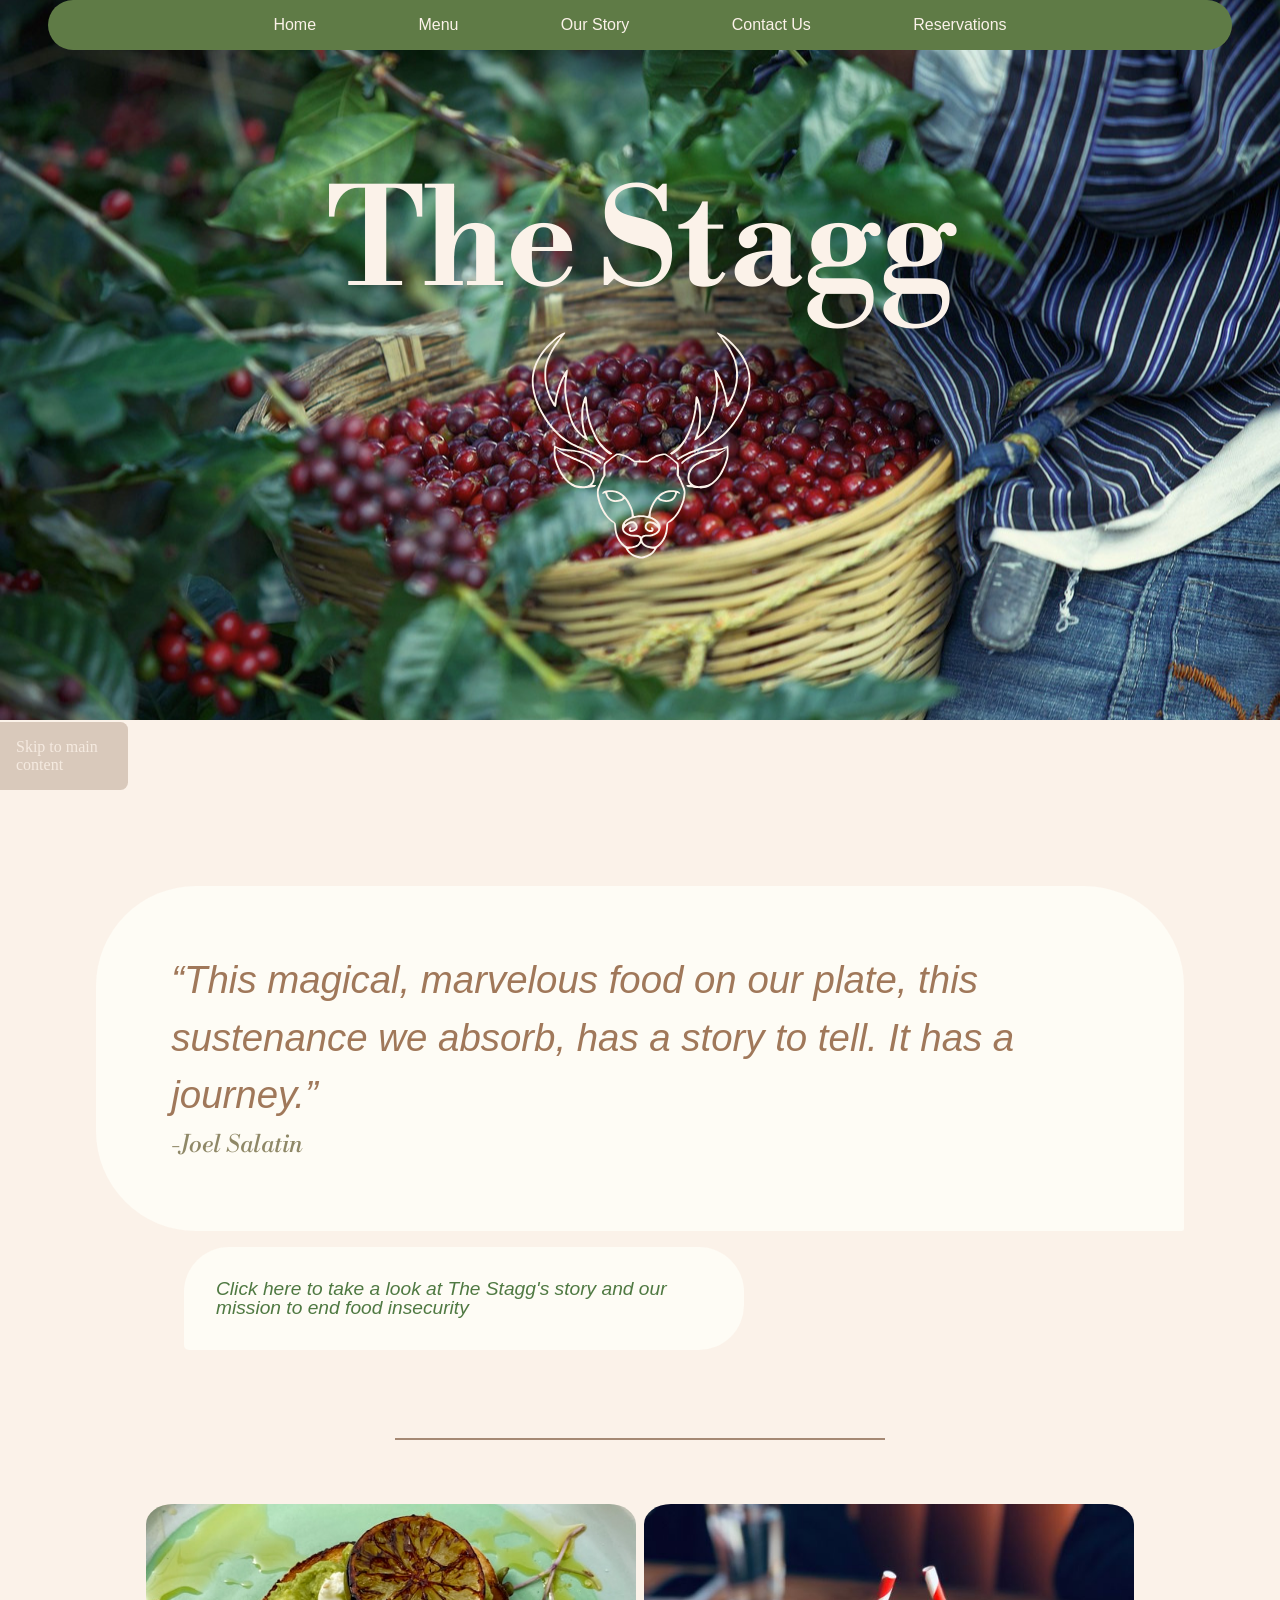
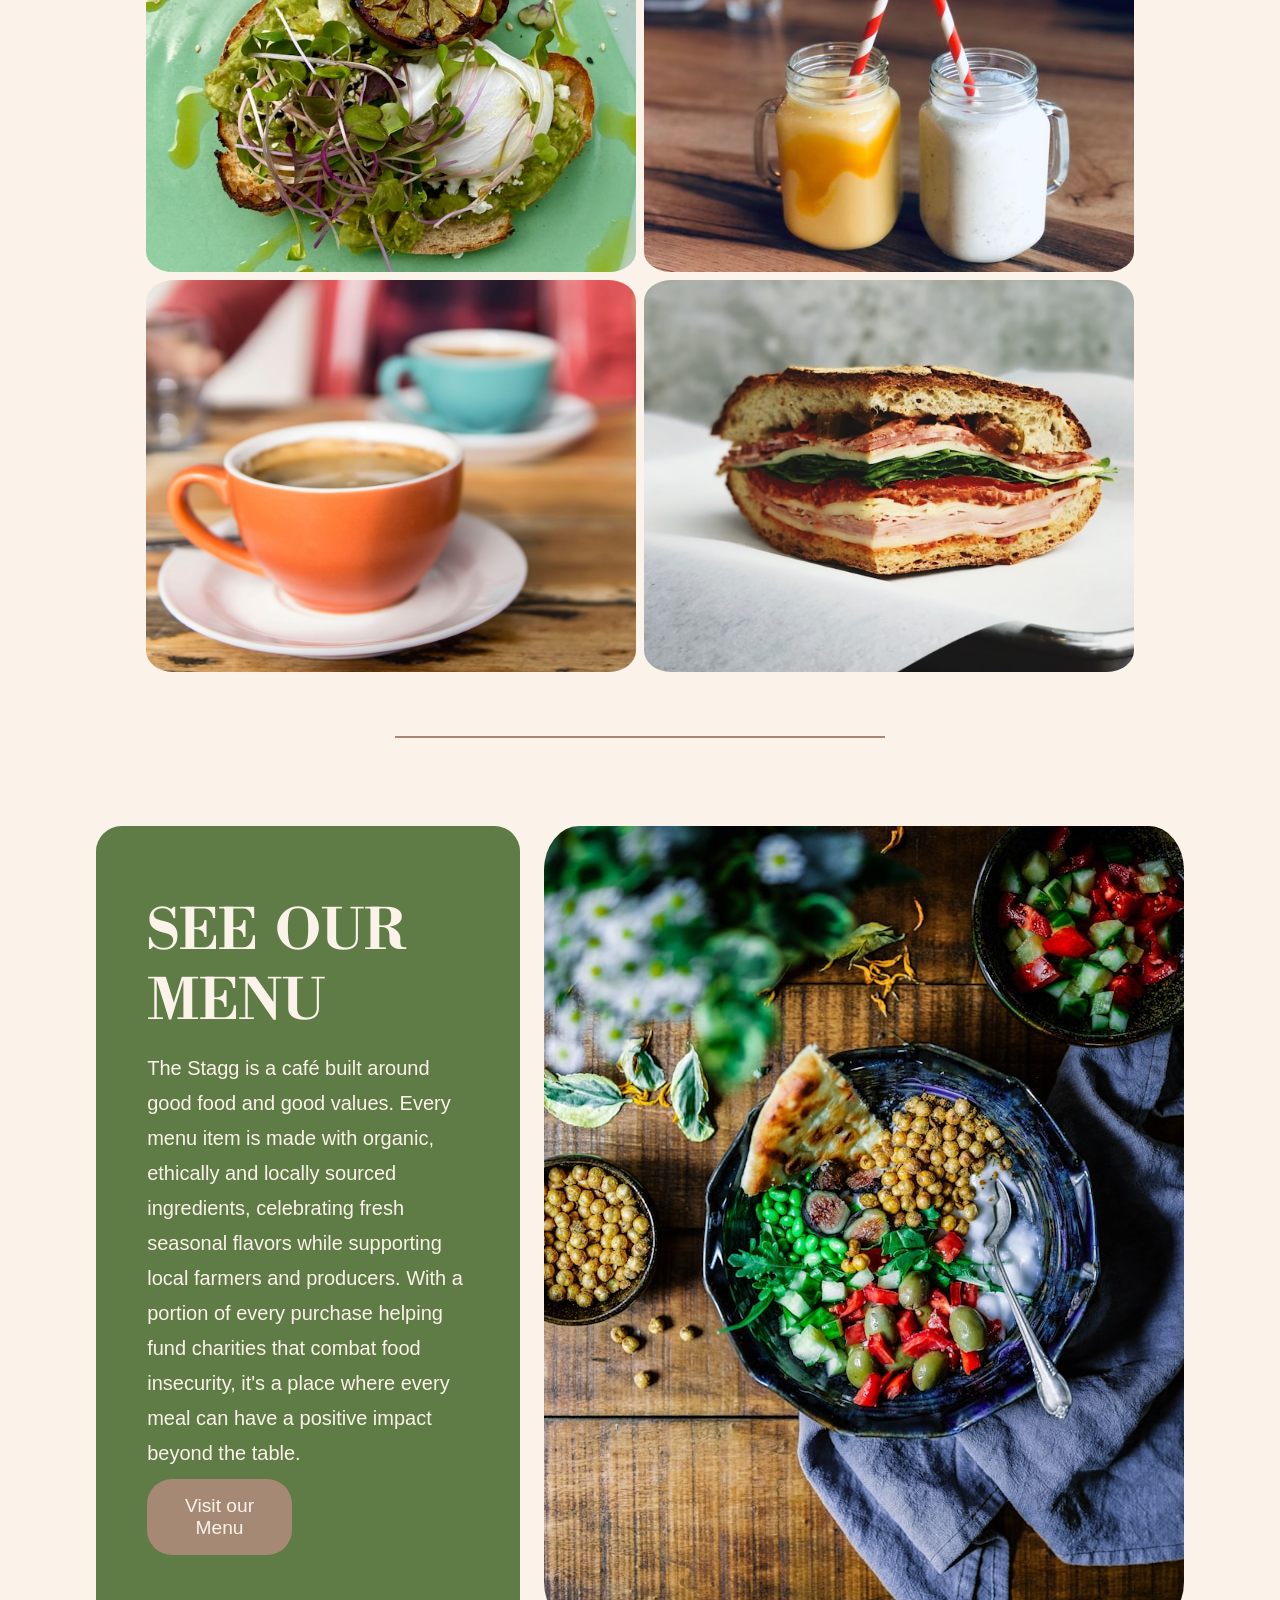
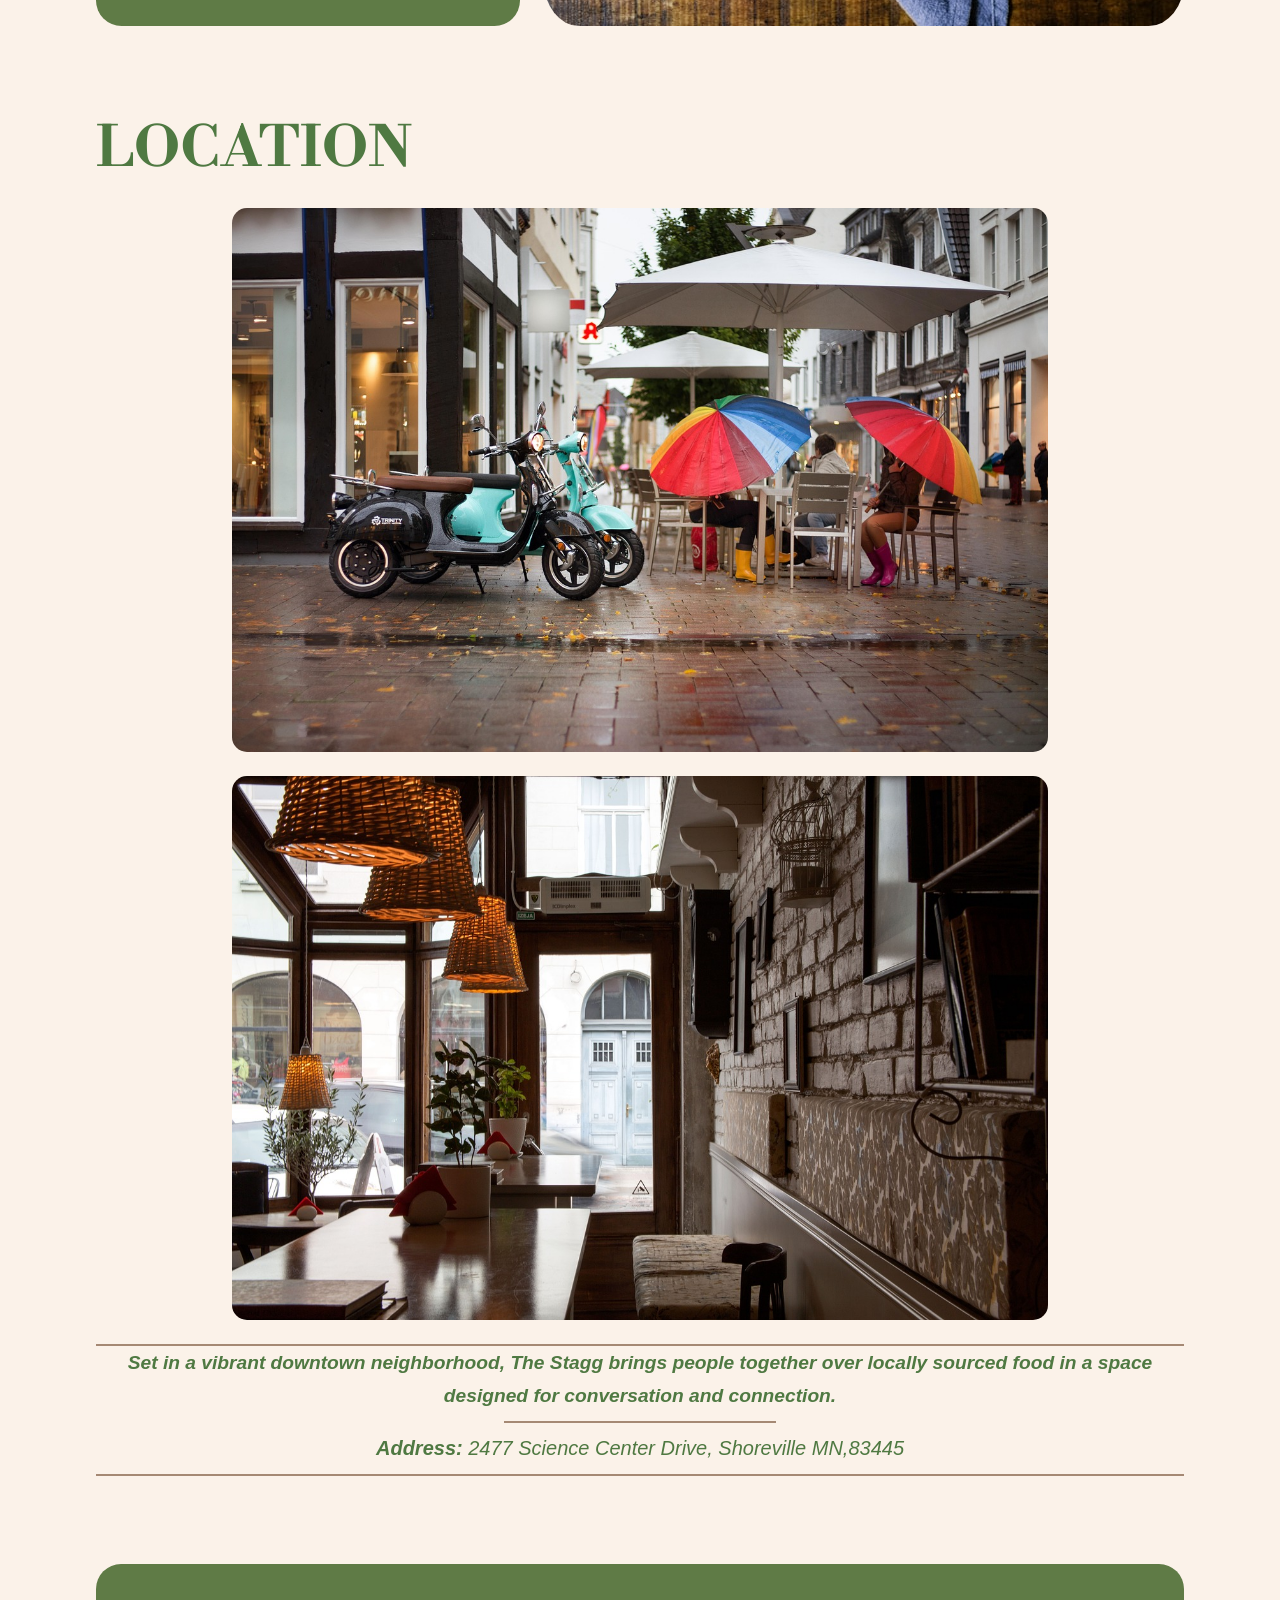
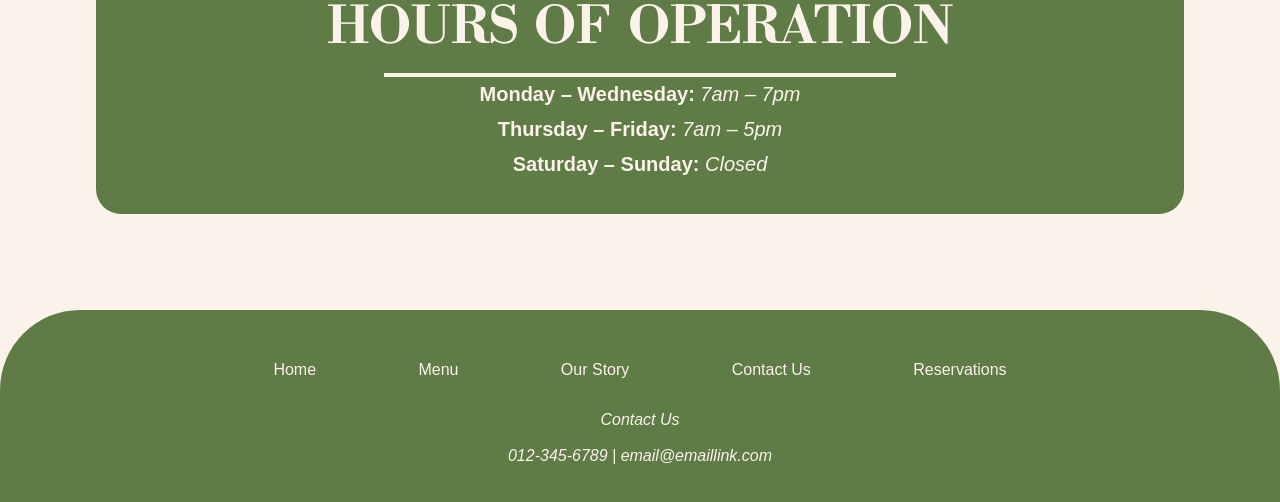
<file: index.html>
<!DOCTYPE html>
<html lang="en">
    <head>
        <meta charset="utf-8">
        <meta name="viewport" content="width=device-width, initial-scale=1.0">
        <title>The Stagg</title>
        <meta name="description" content="The Stagg is a café serving fresh, seasonal food made with organic, locally sourced, and ethically sourced ingredients. 
        Every meal supports local farmers, and a portion of every purchase helps fight food insecurity—making great food a force for good.">
        <meta content="The Stagg – An Organic Cafe" property="og:title">
        <meta property="og:type" content="website">
        <meta content="images/header.jpg" property="og:image"> 
        <meta property="og:url" content="www.thestag.com">
        <link rel="stylesheet" href="./style.css">
        <link href="https://fonts.googleapis.com/css2?family=Libre+Bodoni:ital,wght@0,400..700;1,400..700&display=swap" rel="stylesheet">
        <link rel="icon" type="images/svg" href="images/favicon.svg">
    </head>
   
    <body> 
        <nav class="nav-bar">
            <ul>
                <li><a href="./index.html">Home</a></li>
                <li><a href="./menu.html">Menu</a></li>
                <li><a href="./our_story.html">Our Story</a></li>
                <li><a href="./contact_us.html">Contact Us</a></li>
                <li><a href="./reservations.html">Reservations</a></li>
            </ul>
        </nav>
        <header class="header-img">
            <div class="header-items">
                <h1 class="header-title">The Stagg</h1>
                <img src="images/the_stagg_icon.svg" class="header-icon" alt=""> 
            </div>
        </header>
                
        <a href="#main" class="main-content-bttn">Skip to main content</a>

        <main id="main">
            <div class="container">
                <div class="quote-decor">
                    <blockquote>
                        <q>This magical, marvelous food on our plate, this sustenance we absorb, has a story to tell. It has a journey.</q>
                        <p id="quote-source"> -Joel Salatin</p>
                    </blockquote>
                </div>
                
                <div class="osl-bg">
                    <a href="./our_story.html" id="our-story-link">Click here to take a look at The Stagg's story and our mission to end food insecurity</a>
                </div>

                <hr class="fd-hr">
                <figure id="food-display">
                    <img src="images/food_1.jpg" alt="Two pieces of toasted bread granished with herbs, olive oil and a slice of roasted lime">
                    <img src="images/food_2.jpg" alt="Two drinks in glass jugs with straws sitting on a wood table">
                    <img src="images/food_4-1.jpg" alt="Two mugs of coffee sitting on a wooden table">
                    <img src="images/food_3.jpg" alt="A sandwich with a variety of spinach, cheese and a variety of meats">
                </figure>
                <hr class="fd-hr">

                <section id="menu-intro">
                    <div id="menu-intro-text">
                        <h2>See Our Menu</h2>
                        <p>The Stagg is a café built around good food and good values. Every menu item is made with organic, ethically and locally sourced ingredients, celebrating fresh seasonal flavors while supporting local farmers and producers. 
                        With a portion of every purchase helping fund charities that combat food insecurity, it's a place where every meal can have a positive impact beyond the table.</p>
                        <button><a href=./menu.html>Visit our Menu</a></button>
                    </div>
                    <img src="images/menu_blub.jpg" id="menu-img" alt="A mixed chickpea salad sitting on top of a blue table cloth with a bowl of dried chickpeas and mixed vegetables off to the side">
                </section>

                <section>
                    <h2>Location</h2>
                        <img src="images/cafe_outside.jpg" class="location-img" alt="An exterior of The Stagg Cafe looking out onto a cobblestone city">
                        <img src="images/cafe_inside.jpg" class="location-img" alt="The interior of The Stagg">
                        <hr class="text-address">
                        <p  class="location-text">Set in a vibrant downtown neighborhood, The Stagg brings people together over locally sourced food in a space designed for conversation and connection.</p>
                        <hr class="t-a2">
                        <p class="location-address"><span class="bold-address">Address:</span> 2477 Science Center Drive, Shoreville MN,83445</p>
                        <hr class="text-address">
                    <div class="hoo">
                        <h2>Hours of Operation</h2>
                        <hr class="hoo-hr">
                        <p><span class="h-bold">Monday – Wednesday:</span> <span class="h-italic">7am – 7pm</span></p>
                        <p><span class="h-bold">Thursday – Friday:</span> <span class="h-italic">7am – 5pm</span></p>
                        <p><span class="h-bold">Saturday – Sunday:</span> <span class="h-italic"><em>Closed</em></span></p>
                    </div>
                </section>
            </div>
        </main>
        
        <footer class="footer-bar">
            <nav>
                <ul>
                    <li><a href="./index.html">Home</a></li>
                    <li><a href="./menu.html">Menu</a></li>
                    <li><a href="./our_story.html">Our Story</a></li>
                    <li><a href="./contact_us.html">Contact Us</a></li>
                    <li><a href="./reservations.html">Reservations</a></li>
                </ul>
            </nav> 
            
            <address>
                <p>Contact Us</p>
                <p><a href="tel:#">012-345-6789</a> | <a href="mailto:#">email@emaillink.com</a></p>
            </address>
        </footer>
    </body>
</html>
</file>
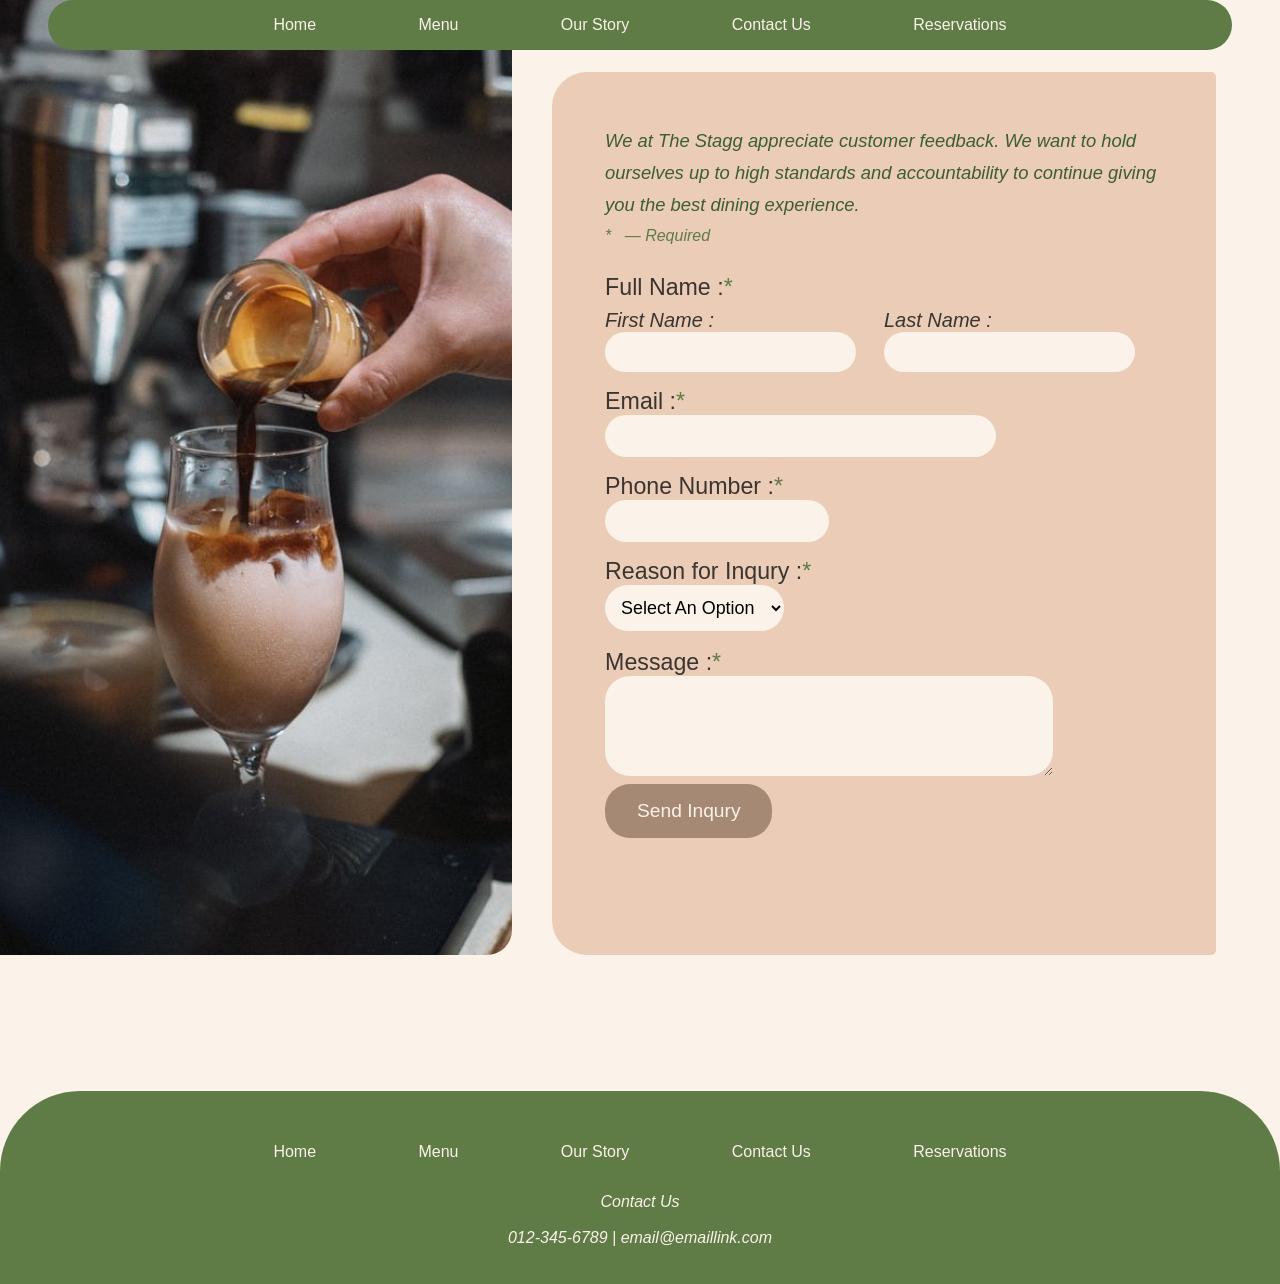
<file: contact_us.html>
<!DOCTYPE html>
<html lang="en">
    <head>
        <meta charset="utf-8">
        <meta name="viewport" content="width=device-width, initial-scale=1.0">        
        <title>Conact Us | The Stagg</title>
        <meta name="description" content="Contact The Stagg for bookings, general enquiries, or feedback. Reach out today—we're happy to assist.">
        <meta content="Contact Us – The Stagg, An Organic Cafe" property="og:title">
        <meta property="og:type" content="website">
        <meta content="images/header.jpg" property="og:image"> 
        <meta property="og:url" content="www.thestag.com">
        <link rel="stylesheet" href="./style.css">
        <link href="https://fonts.googleapis.com/css2?family=Libre+Bodoni:ital,wght@0,400..700;1,400..700&display=swap" rel="stylesheet">
        <link rel="icon" type="images/svg" href="./images/faviicon.svg">
    </head>
   
    <body>
        <nav class="nav-bar">
            <ul>
                <li><a href="./index.html">Home</a></li>
                <li><a href="./menu.html">Menu</a></li>
                <li><a href="./our_story.html">Our Story</a></li>
                <li><a href="./contact_us.html">Contact Us</a></li>
                <li><a href="./reservations.html">Reservations</a></li>
            </ul>
        </nav>  

            <main role="main">
            <div class="form-container">
                <figure>
                    <img src="images/contact_us.jpg" alt="A hand pouring a glass of espresso into a glass of cream" class="form-img cu">
                </figure>
                
                <div class="form-bg">
                    <div class="cafe-form">
                        <p class="form-italic"><em>We at The Stagg appreciate customer feedback. We want to hold ourselves up to high standards and accountability to continue giving you the best dining experience.</em></p>
                        <p class="form-required"><span class="required">*</span> &nbsp; <em>— Required</em></p>
                        <form>
                            <fieldset class="name-fields">
                                <legend>Full Name :<span class="required">*</span></legend>
                                
                                <div class="field">
                                    <label for="contact-us-first-name">First Name :</label>
                                    <input name="contact-us-first-name" type="text" id="contact-us-first-name" autocomplete="given-name" class="full-name" pattern="[A-Za-z]+" required>
                                </div>

                                <div class="field">
                                    <label for="contact-us-last-name">Last Name :</label>
                                    <input name="contact-us-last-name" type="text" id="contact-us-last-name" autocomplete="family-name" class="full-name" pattern="[A-Za-z]+" required>
                                </div>
                            </fieldset>
                            <label for="contact-us-email">Email :<span class="required">*</span> 
                                <input name="contact-us-email" type="email" id="contact-us-email" autocomplete="email" required>
                            </label>
                            <label for="contact-us-phone-number">Phone Number :<span class="required">*</span> 
                                <input name="contact-us-phone-number" type="tel" id="contact-us-phone-number" class="phone" pattern="[0-9]{10}" required>
                            </label>
                            <label for="inqury">Reason for Inqury :<span class="required">*</span></label>
                                <select name="inqury" id="inqury" size="1" required>
                                    <option value="select-an-option">Select An Option</option>
                                    <option value="question">Question</option>
                                    <option value="appreciation">Appreciation</option>
                                    <option value="concern">Concern</option>
                                </select>
                            <label for="contact-us-message">Message :<span class="required">*</span></label>
                            <textarea id="contact-us-message" name="contact-us-message" rows="4" cols="50" required></textarea>
                            <button class="form-button">Send Inqury</button>
                        </form>  
                    </div>
                </div> 
            </div>     
            </main>
        </div>
       
        <footer class="footer-bar">
            <nav>
                <ul>
                    <li><a href="./index.html">Home</a></li>
                    <li><a href="./menu.html">Menu</a></li>
                    <li><a href="./our_story.html">Our Story</a></li>
                    <li><a href="./contact_us.html">Contact Us</a></li>
                    <li><a href="./reservations.html">Reservations</a></li>
                </ul>
            </nav> 

            <address>
                <p>Contact Us</p>
                <p><a href="tel:#">012-345-6789</a> | <a href="mailto:#">email@emaillink.com</a></p>
            </address>
        </footer>
    </body>
</html>
</file>
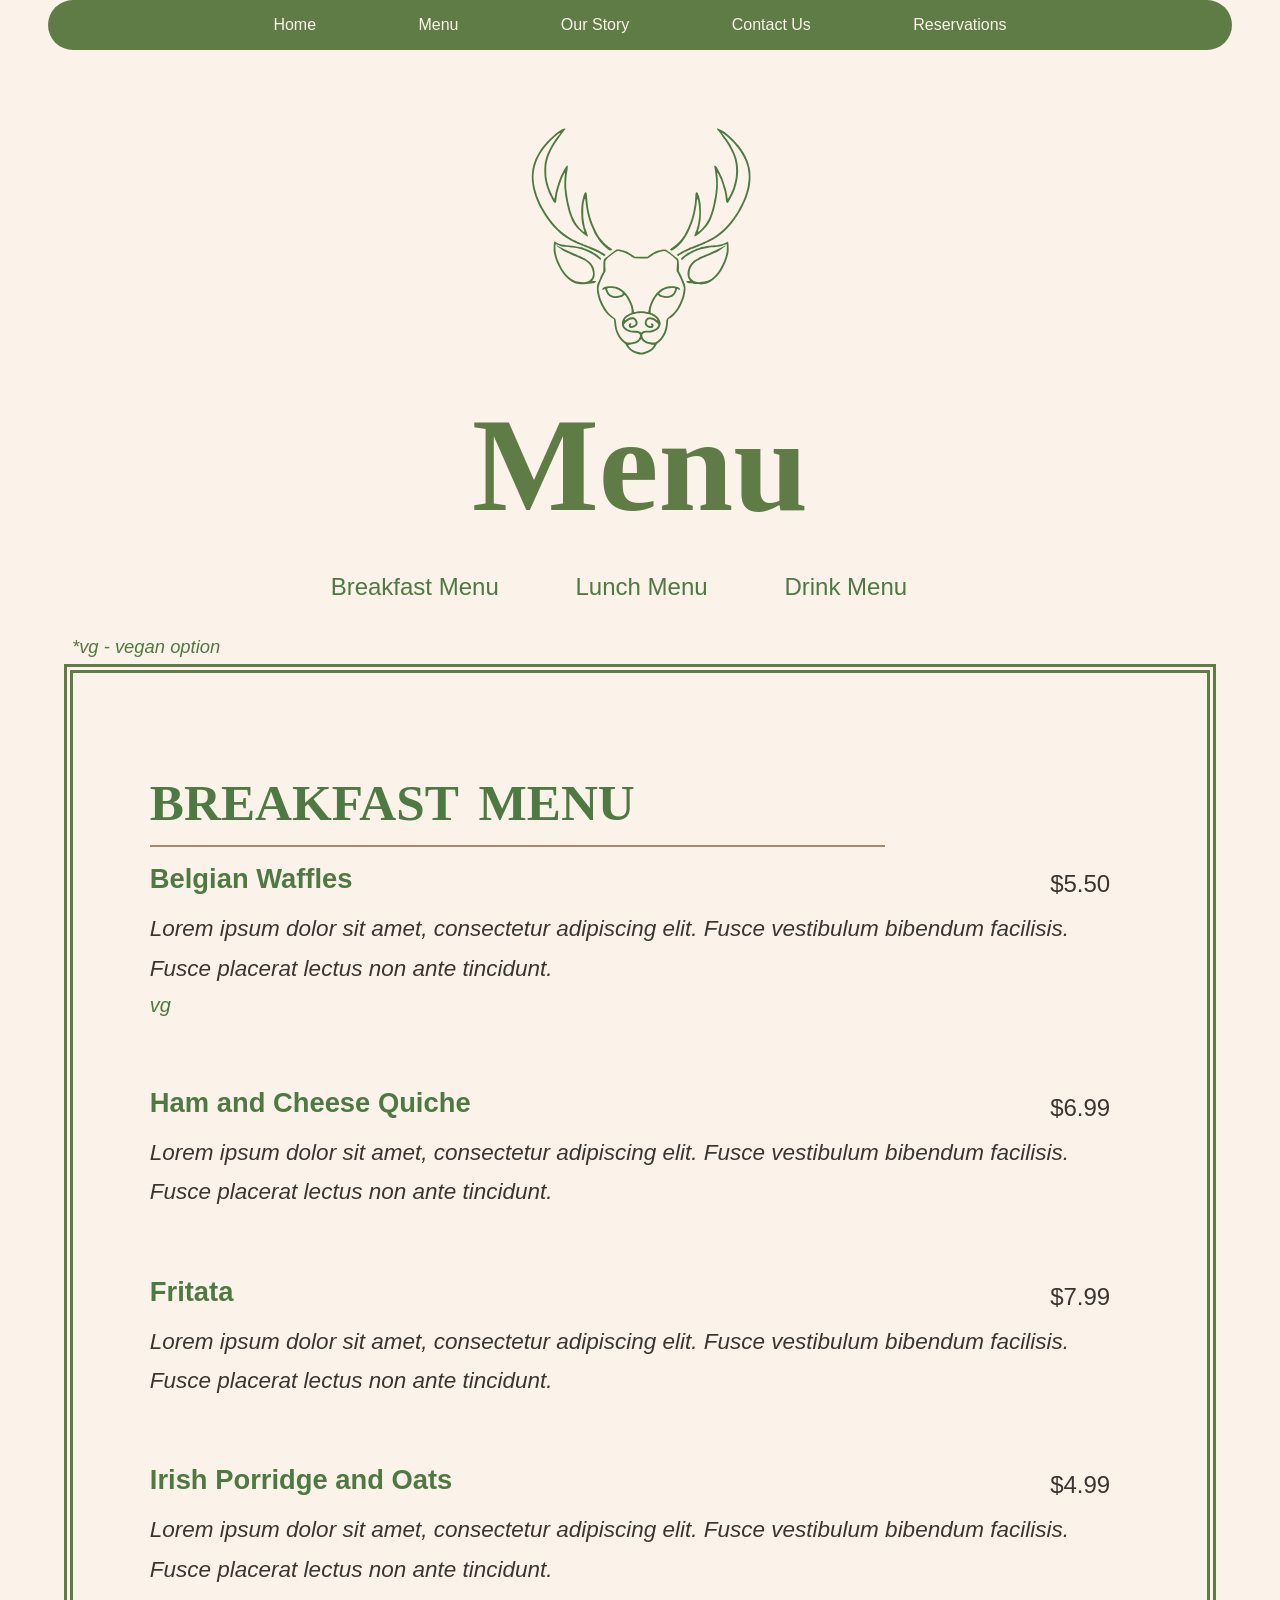
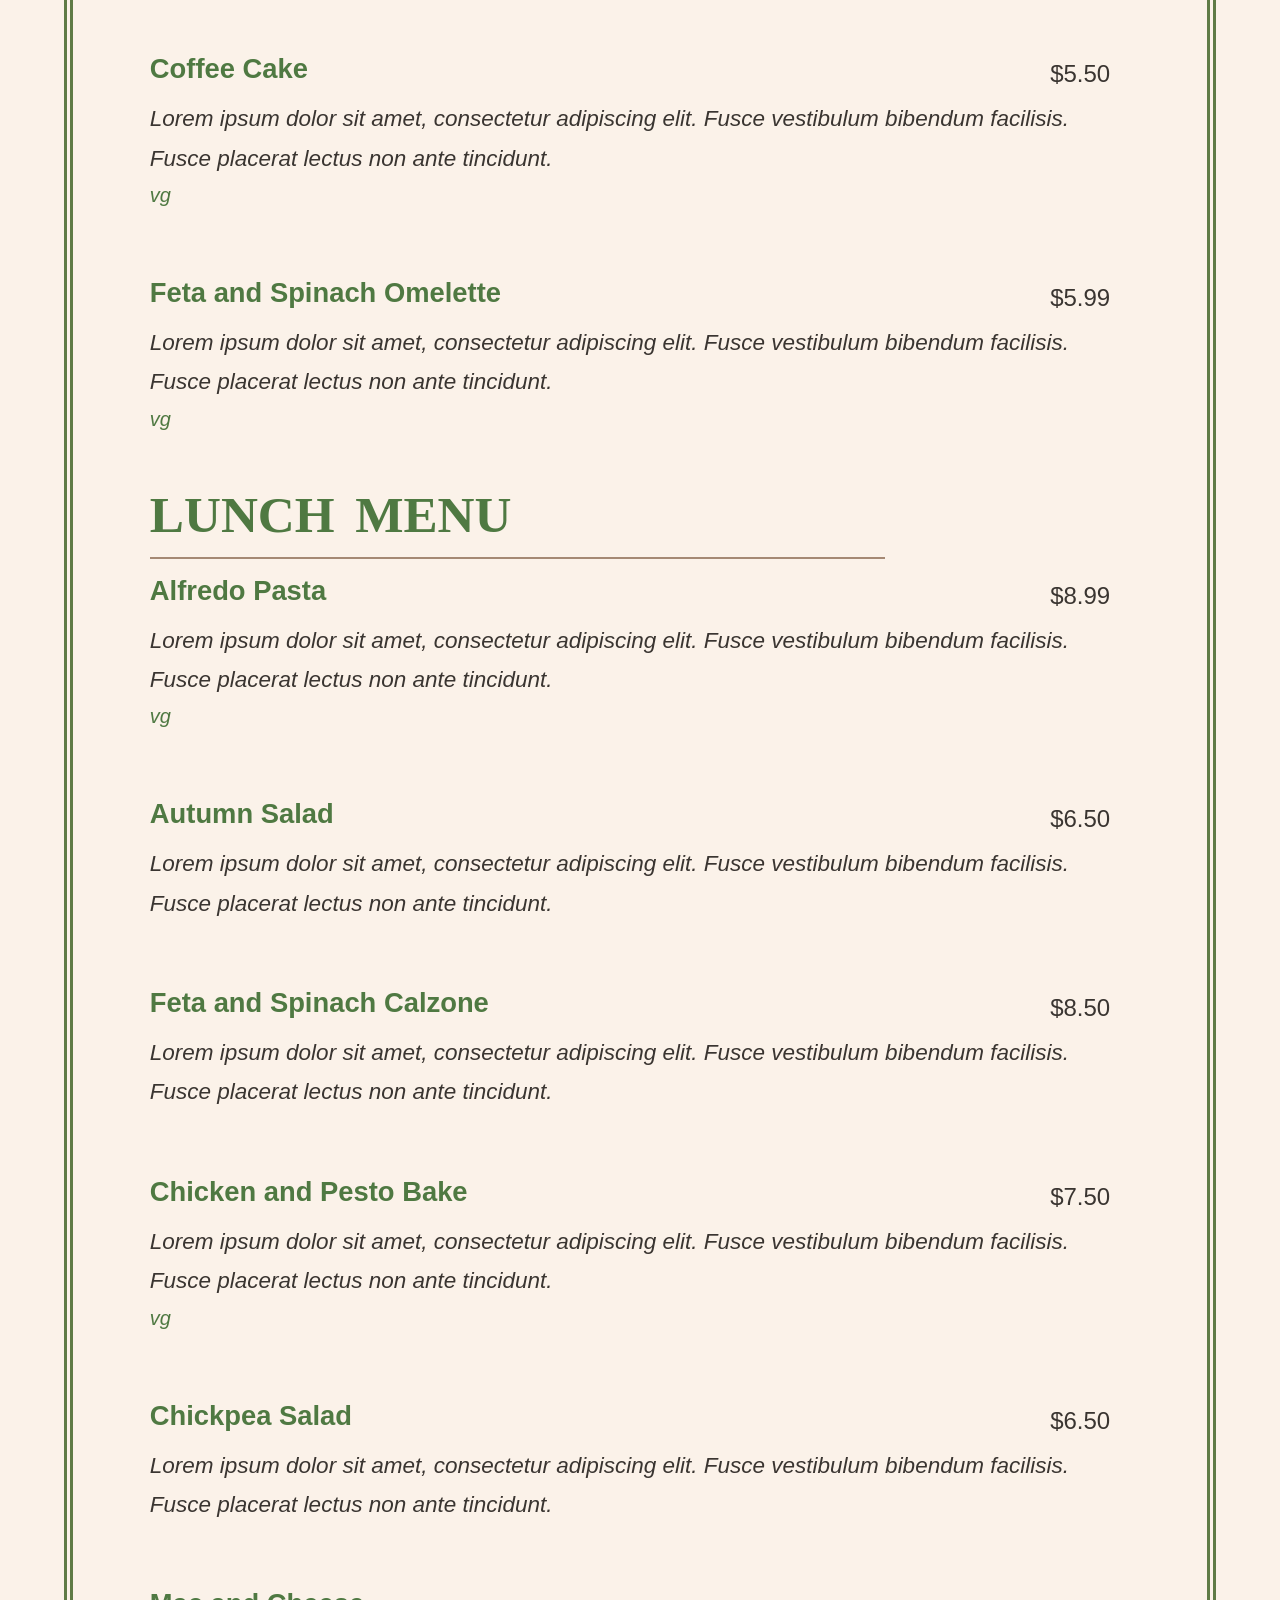
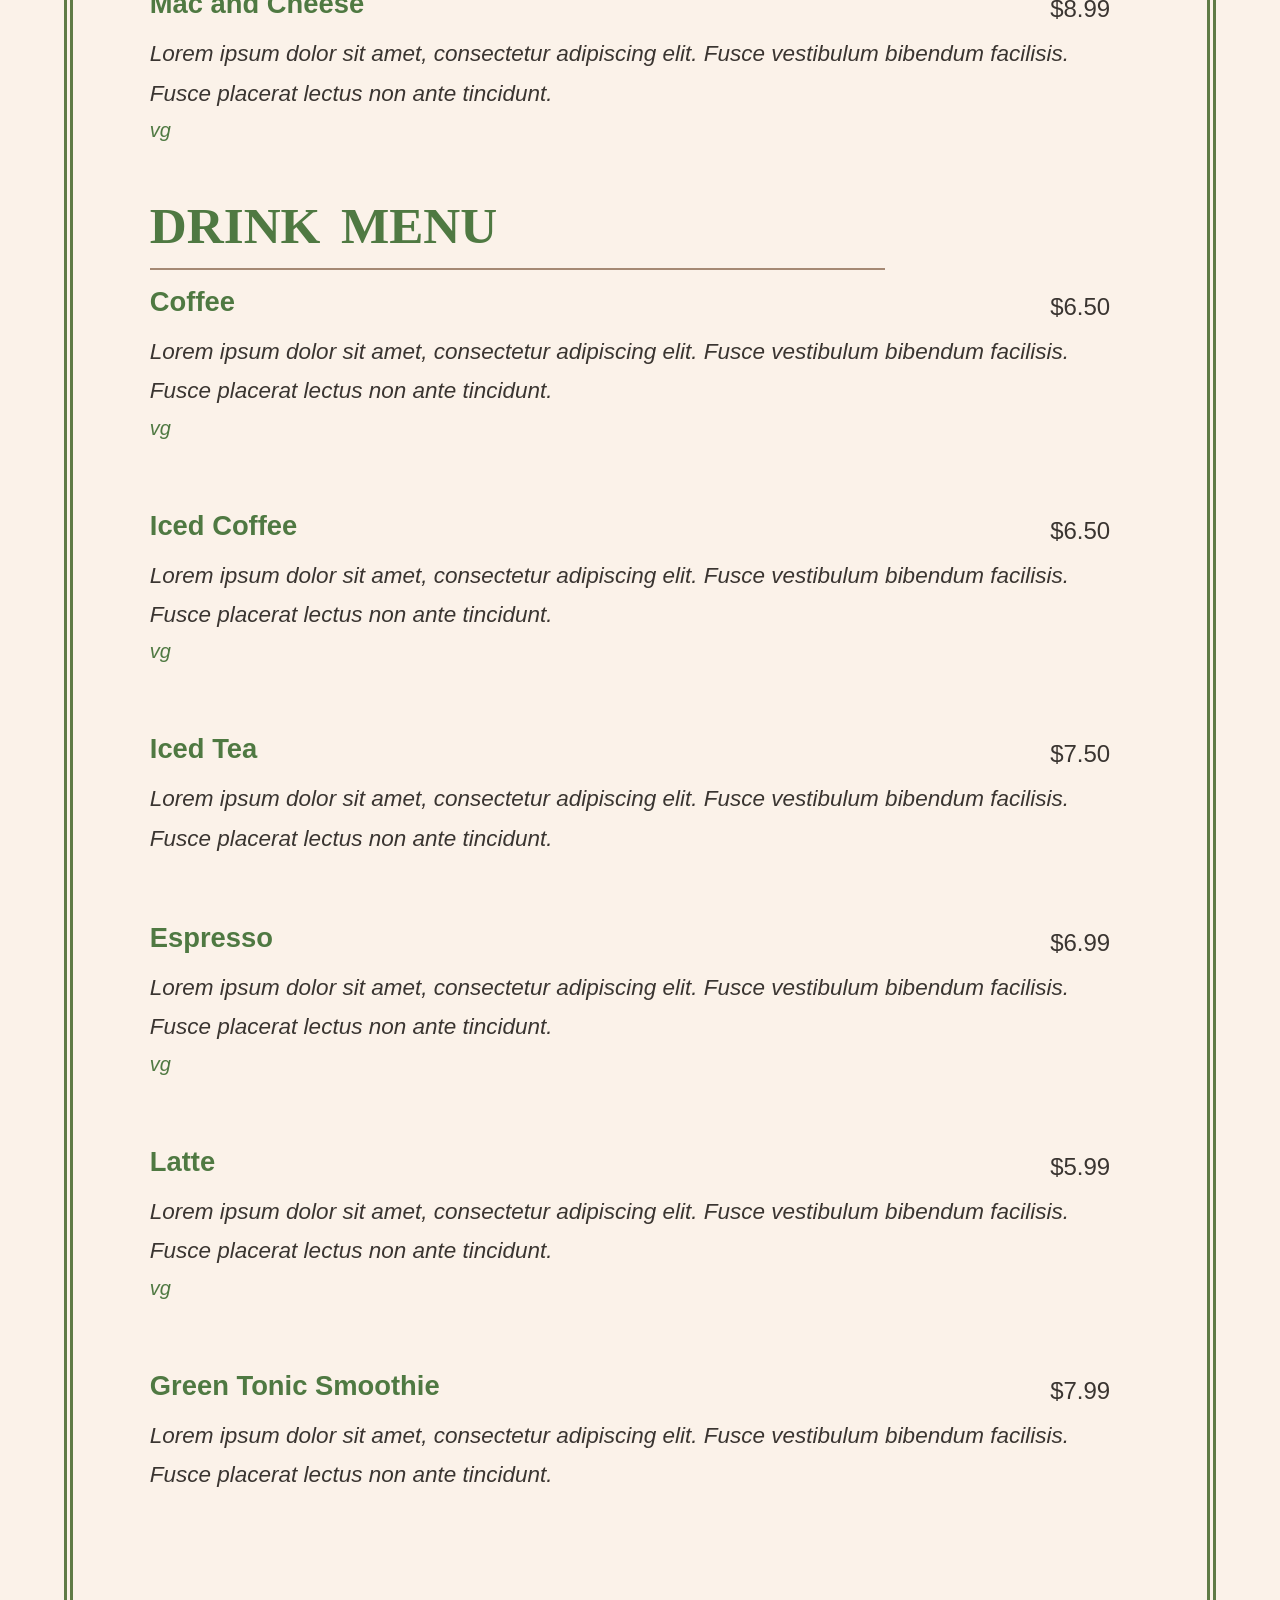
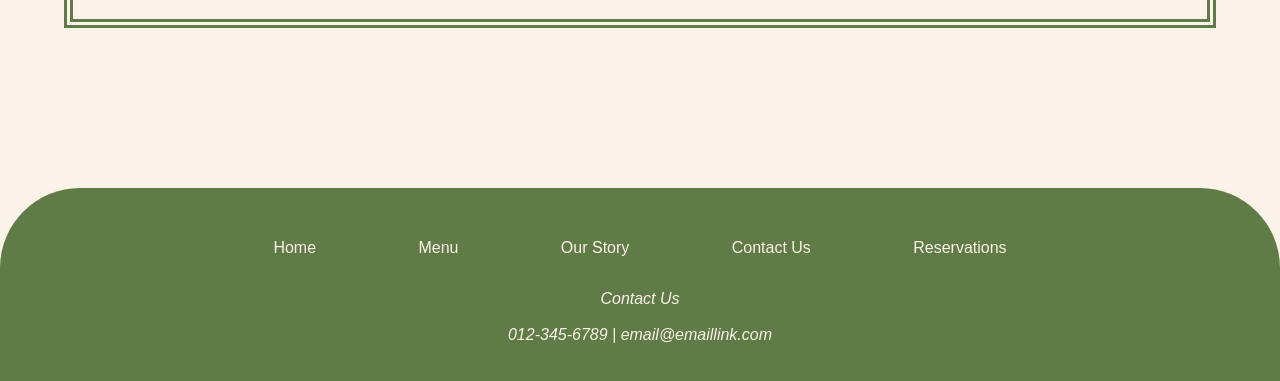
<file: menu.html>
<!DOCTYPE html>
<html lang="zxx">
    <head>
        <meta charset="utf-8">
        <meta name="viewport" content="width=device-width, initial-scale=1.0">
        <title>Menu | The Stagg</title>
        <meta name="description" content="Explore The Stagg's menu of fresh, seasonal dishes made with organic, locally sourced, and ethically sourced ingredients. 
        Enjoy quality food that's crafted with care and supports a greater cause.">
        <meta content="The Menu – The Stagg, An Organic Cafe" property="og:title">
        <meta property="og:type" content="website">
        <meta content="images/food_1.jpg" property="og:image"> <!--change to better image-->
        <meta property="og:url" content="www.thestag_menu.com">
        <link rel="stylesheet" href="./style.css">
        <link rel="stylesheet" href="./menu_styles.css">
        <link rel="icon" type="images/svg" href="images/favicon.svg">
    </head>
   
    <body>
        <nav class="nav-bar">
            <ul>
                <li><a href="./index.html">Home</a></li>
                <li><a href="./menu.html">Menu</a></li>
                <li><a href="./our_story.html">Our Story</a></li>
                <li><a href="./contact_us.html">Contact Us</a></li>
                <li><a href="./reservations.html">Reservations</a></li>
            </ul>
        </nav>  
        <header>
            <div class="menu-header-items">
                <img src="images/the_stagg_icon2.svg" id="menu-icon" alt="">
                <h1>Menu</h1>
            </div>
        </header>
            
        <main>
            <div class="menu-container">
                <nav id="menu-nav">
                    <ul>
                        <li><a href="#breakfast">Breakfast Menu</a></li>
                        <li><a href="#lunch"> Lunch Menu</a></li>
                        <li><a href="#drinks">Drink Menu</a></li>
                    </ul>
                </nav>
                <p class="specification"><em>*vg - vegan option</em></p>

                <div class="menu-container-items">
                    <section>
                        <h2 id="breakfast">Breakfast Menu</h2>
                        <hr class="menu-border">
                        <div class="menu">
                            <article>
                                <div class="title-price">
                                    <h3>Belgian Waffles</h3>
                                    <p class="price">$5.50</p>
                                </div>
                                <p class="menu-description">Lorem ipsum dolor sit amet, consectetur adipiscing elit. Fusce vestibulum bibendum facilisis. Fusce placerat lectus non ante tincidunt. <p class="vg">vg</p>
                            </article>
                            <article>
                                <div class="title-price">
                                    <h3>Ham and Cheese Quiche</h3>
                                    <p class="price">$6.99</p>
                                </div>
                                <p class="menu-description">Lorem ipsum dolor sit amet, consectetur adipiscing elit. Fusce vestibulum bibendum facilisis. 
                                Fusce placerat lectus non ante tincidunt.</p>
                            </article>
                            <article>
                                <div class="title-price">
                                    <h3>Fritata</h3>
                                    <p class="price">$7.99</p>
                                </div>
                                <p class="menu-description">Lorem ipsum dolor sit amet, consectetur adipiscing elit. Fusce vestibulum bibendum facilisis. 
                                Fusce placerat lectus non ante tincidunt.</p>
                            </article>
                            <article>
                                <div class="title-price">
                                    <h3>Irish Porridge and Oats</h3>
                                    <p class="price">$4.99</p>
                                </div>
                                <p class="menu-description">Lorem ipsum dolor sit amet, consectetur adipiscing elit. Fusce vestibulum bibendum facilisis. 
                                Fusce placerat lectus non ante tincidunt.</p>
                            </article>
                            <article>
                                <div class="title-price">
                                    <h3>Coffee Cake</h3>
                                    <p class="price">$5.50</p>
                                </div>
                                <p class="menu-description">Lorem ipsum dolor sit amet, consectetur adipiscing elit. Fusce vestibulum bibendum facilisis. 
                                Fusce placerat lectus non ante tincidunt.<p class="vg">vg</p>
                            </article>
                            <article>
                                <div class="title-price">
                                    <h3>Feta and Spinach Omelette</h3>
                                    <p class="price">$5.99</p>
                                </div>
                                <p class="menu-description">Lorem ipsum dolor sit amet, consectetur adipiscing elit. Fusce vestibulum bibendum facilisis. 
                                Fusce placerat lectus non ante tincidunt.<p class="vg">vg</p>
                            </article>
                        </div>
                    </section>

                    <section>
                        <h2 id="lunch">Lunch Menu</h2>
                        <hr class="menu-border">
                        <div class="menu">
                            <article>
                                <div class="title-price">
                                    <h3>Alfredo Pasta</h3>
                                    <p class="price">$8.99</p>
                                </div>
                                <p class="menu-description">Lorem ipsum dolor sit amet, consectetur adipiscing elit. Fusce vestibulum bibendum facilisis. 
                                Fusce placerat lectus non ante tincidunt.<p class="vg">vg</p>
                            </article>
                            <article>
                                <div class="title-price">
                                    <h3>Autumn Salad</h3>
                                    <p class="price">$6.50</p>
                                </div>
                                <p class="menu-description">Lorem ipsum dolor sit amet, consectetur adipiscing elit. Fusce vestibulum bibendum facilisis. 
                                Fusce placerat lectus non ante tincidunt.</p>
                            </article>
                            <article>
                                <div class="title-price">
                                    <h3>Feta and Spinach Calzone</h3>
                                    <p class="price">$8.50</p>
                                </div>
                                <p class="menu-description">Lorem ipsum dolor sit amet, consectetur adipiscing elit. Fusce vestibulum bibendum facilisis. 
                                Fusce placerat lectus non ante tincidunt.</p>
                            </article>
                            <article>
                                <div class="title-price">
                                    <h3>Chicken and Pesto Bake</h3>
                                    <p class="price">$7.50</p>
                                </div>
                                <p class="menu-description">Lorem ipsum dolor sit amet, consectetur adipiscing elit. Fusce vestibulum bibendum facilisis. 
                                Fusce placerat lectus non ante tincidunt.<p class="vg">vg</p>
                            </article>
                            <article>
                                <div class="title-price">
                                    <h3>Chickpea Salad</h3>
                                    <p class="price">$6.50</p>
                                </div>
                                <p class="menu-description">Lorem ipsum dolor sit amet, consectetur adipiscing elit. Fusce vestibulum bibendum facilisis. 
                                Fusce placerat lectus non ante tincidunt.</p>
                            </article>
                            <article>
                                <div class="title-price">
                                    <h3>Mac and Cheese</h3>
                                    <p class="price">$8.99</p>
                                </div>
                                <p class="menu-description">Lorem ipsum dolor sit amet, consectetur adipiscing elit. Fusce vestibulum bibendum facilisis. 
                                Fusce placerat lectus non ante tincidunt.<p class="vg">vg</p>
                            </article>
                        </div>
                    </section>

                    <section>
                        <h2 id="drinks">Drink Menu</h2>
                        <hr class="menu-border">
                        <div class="menu">
                            <article>
                                <div class="title-price">
                                    <h3>Coffee</h3>
                                    <p class="price">$6.50</p>
                                </div>
                                <p class="menu-description">Lorem ipsum dolor sit amet, consectetur adipiscing elit. Fusce vestibulum bibendum facilisis. 
                                Fusce placerat lectus non ante tincidunt.<p class="vg">vg</p>
                            </article>
                            <article>
                                <div class="title-price">
                                    <h3>Iced Coffee</h3>
                                    <p class="price">$6.50</p>
                                </div>
                                <p class="menu-description">Lorem ipsum dolor sit amet, consectetur adipiscing elit. Fusce vestibulum bibendum facilisis.
                                Fusce placerat lectus non ante tincidunt.<p class="vg">vg</p>
                            </article>
                            <article>
                                <div class="title-price">
                                    <h3>Iced Tea</h3>
                                    <p class="price">$7.50</p>
                                </div>
                                <p class="menu-description">Lorem ipsum dolor sit amet, consectetur adipiscing elit. Fusce vestibulum bibendum facilisis. 
                                Fusce placerat lectus non ante tincidunt.</p>
                            </article>
                            <article>
                                <div class="title-price">
                                    <h3>Espresso</h3>
                                    <p class="price">$6.99</p>
                                </div>
                                <p class="menu-description">Lorem ipsum dolor sit amet, consectetur adipiscing elit. Fusce vestibulum bibendum facilisis. 
                                Fusce placerat lectus non ante tincidunt.<p class="vg">vg</p>
                            </article>
                            <article>
                                <div class="title-price">
                                    <h3>Latte</h3>
                                    <p class="price">$5.99</p>
                                </div>
                                <p class="menu-description">Lorem ipsum dolor sit amet, consectetur adipiscing elit. Fusce vestibulum bibendum facilisis. 
                                Fusce placerat lectus non ante tincidunt.<p class="vg">vg</p>
                            </article>
                            <article>
                                <div class="title-price">
                                    <h3>Green Tonic Smoothie</h3>
                                    <p class="price">$7.99</p>
                                </div>
                                <p class="menu-description">Lorem ipsum dolor sit amet, consectetur adipiscing elit. Fusce vestibulum bibendum facilisis. 
                                Fusce placerat lectus non ante tincidunt.</p>
                            </article>
                        </div>
                    </section>
                </div>
            </div>
        </main>

        <footer class="footer-bar">
            <nav>
                <ul>
                    <li><a href="./index.html">Home</a></li>
                    <li><a href="./menu.html">Menu</a></li>
                    <li><a href="./our_story.html">Our Story</a></li>
                    <li><a href="./contact_us.html">Contact Us</a></li>
                    <li><a href="./reservations.html">Reservations</a></li>
                </ul>
            </nav> 

            <!--<img src="images/the_stagg_icon.svg" height="100" width="100" alt="">-->

            <address>
                <p>Contact Us</p>
                <p><a href="tel:#">012-345-6789</a> | <a href="mailto:#">email@emaillink.com</a></p>
            </address>
        </footer>
    </body>
</html>
</file>
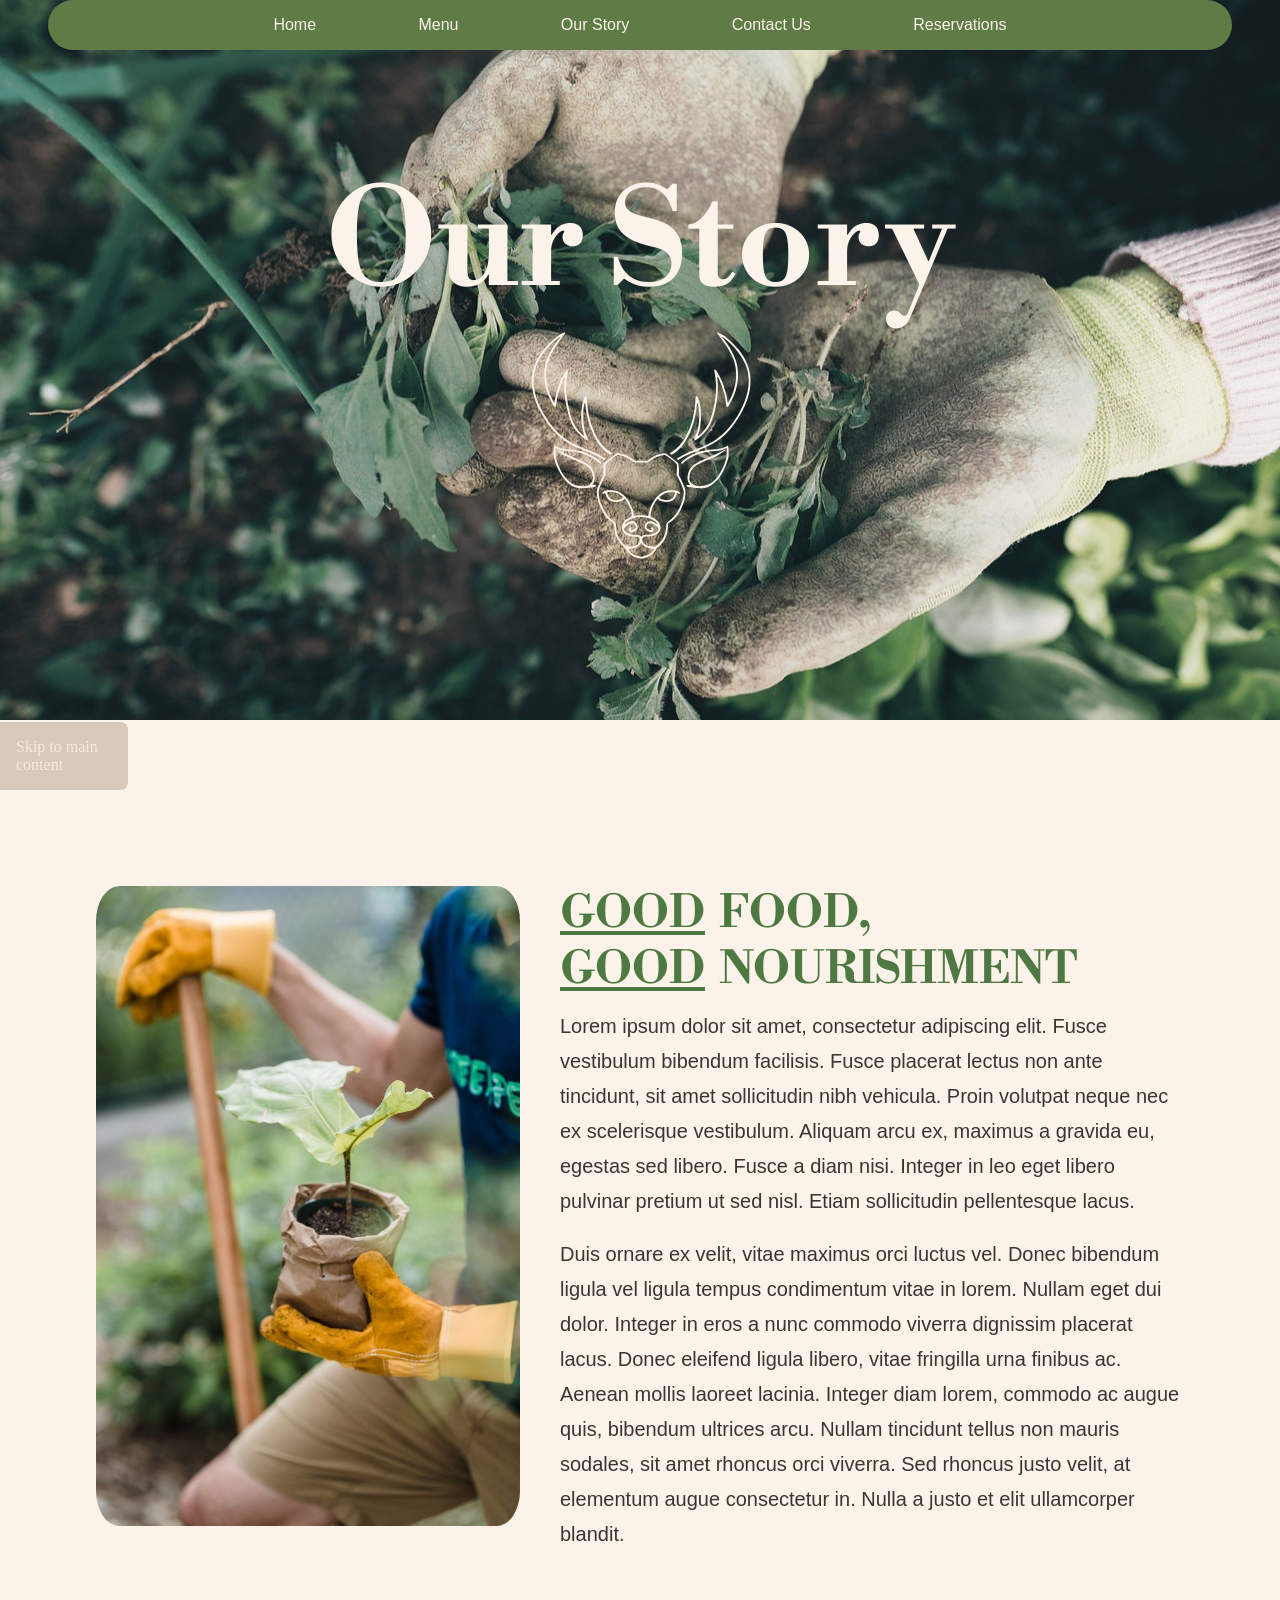
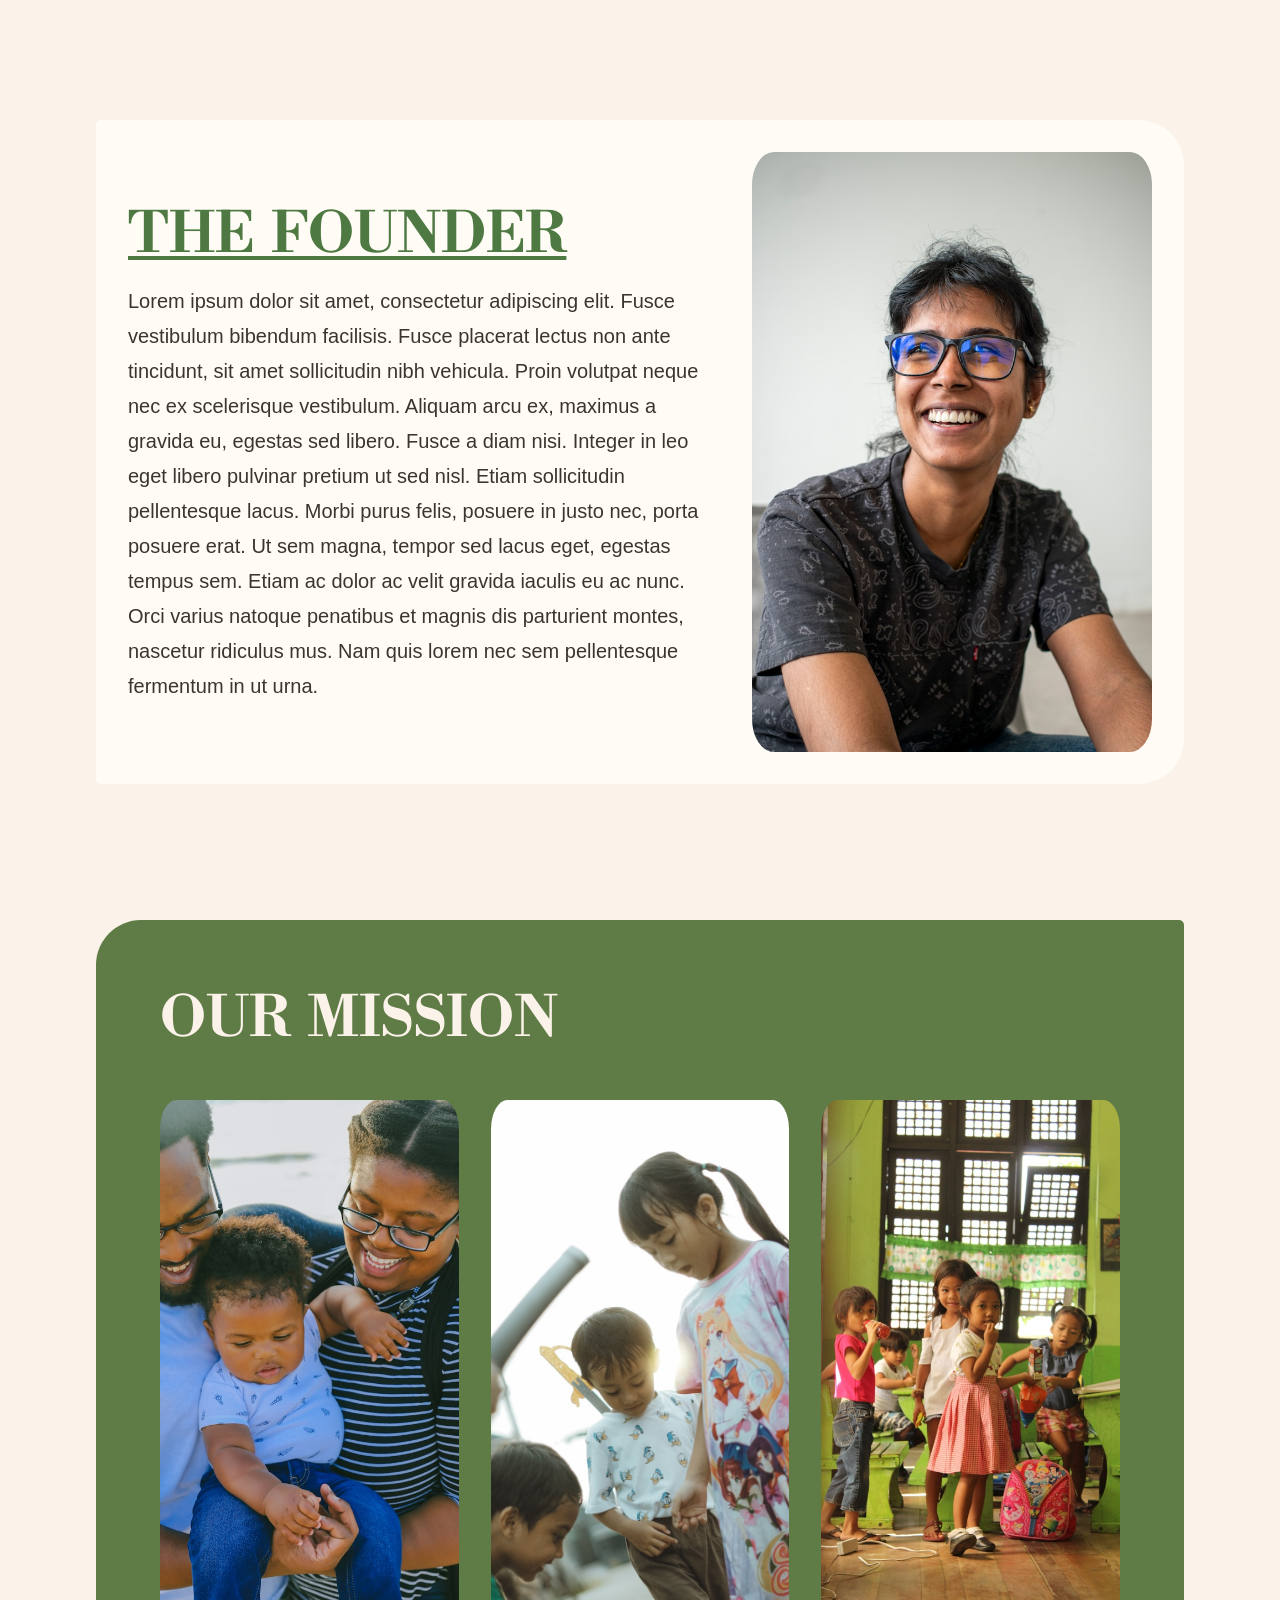
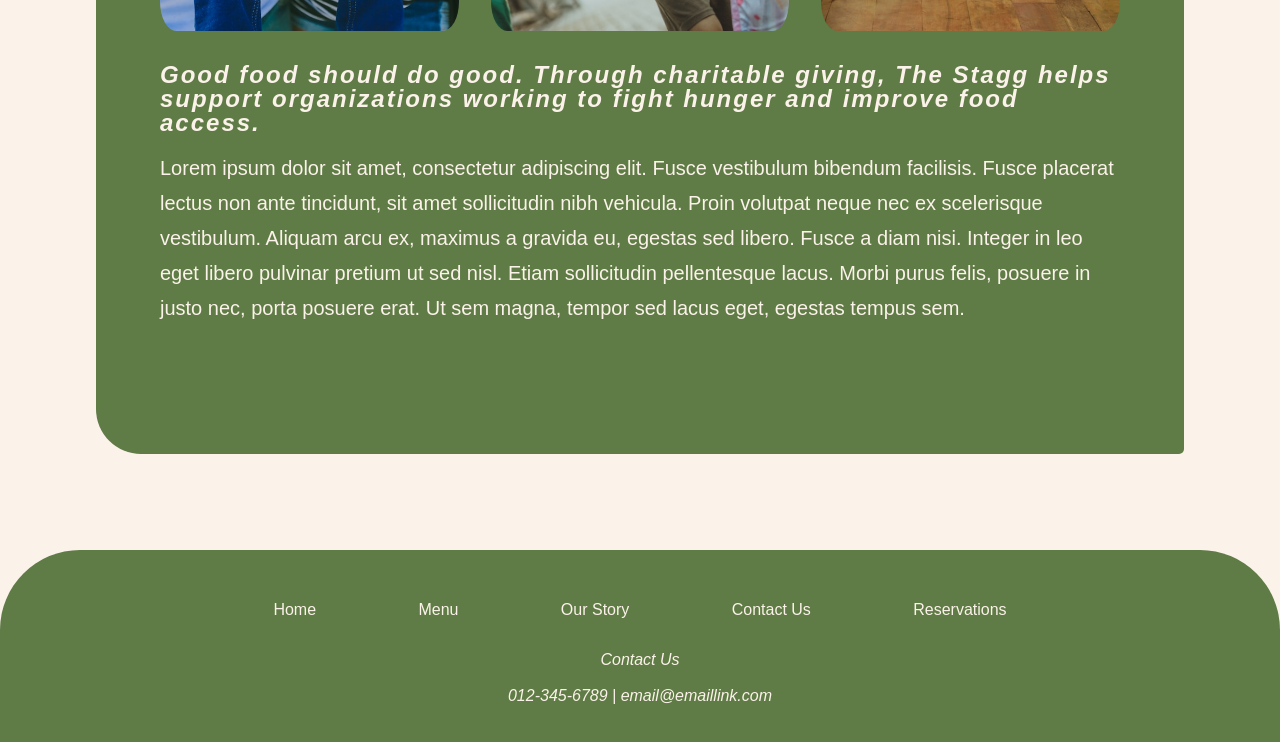
<file: our_story.html>
<!DOCTYPE html>
<html lang="zxx">
    <head>
        <meta charset="utf-8">
        <meta name="viewport" content="width=device-width, initial-scale=1.0">
        <title>Our Story | The Stagg</title>
        <meta name="description" content="Our story is about more than great coffee and fresh food. 
        It's about supporting local farmers, championing ethical sourcing, and helping fight food insecurity with every meal we serve.">
        <meta content="Our Story– The Stagg, An Organic Cafe" property="og:title">
        <meta property="og:type" content="website">
        <meta content="images/header.jpg" property="og:image"> 
        <meta property="og:url" content="www.thestag.com">
        <link rel="stylesheet" href="./style.css">
        <link href="https://fonts.googleapis.com/css2?family=Libre+Bodoni:ital,wght@0,400..700;1,400..700&display=swap" rel="stylesheet">
        <link rel="icon" type="images/svg" href="images/favicon.svg">
    </head>
   
    <body>
            <nav class="nav-bar">
                <ul>
                    <li><a href="./index.html">Home</a></li>
                    <li><a href="./menu.html">Menu</a></li>
                    <li><a href="./our_story.html">Our Story</a></li>
                    <li><a href="./contact_us.html">Contact Us</a></li>
                    <li><a href="./reservations.html">Reservations</a></li>
                </ul>
            </nav> 
            <header class="header2-img">
                <div class="header-items">
                    <h1 class="header-title">Our Story</h1>
                    <img src="images/the_stagg_icon.svg" class="header-icon" alt=""> 
                </div>
            </header>
           
            <a href="#main" class="main-content-bttn ourstory_bttn">Skip to main content</a>

        <main>
            <div class="container">
                <section id="our-story-intro">
                    <img src="images/our_story1.jpg" alt="A person holding a plant in one hand and a shovel in the over">
                    <div id="our-story-passage">
                        <h2><span class="underline">Good</span> Food, <br> <span class="underline">Good</span> Nourishment</h2>
                        <p>Lorem ipsum dolor sit amet, consectetur adipiscing elit. Fusce vestibulum bibendum facilisis. 
                        Fusce placerat lectus non ante tincidunt, sit amet sollicitudin nibh vehicula. Proin volutpat neque nec ex scelerisque vestibulum. Aliquam arcu ex, maximus a gravida eu, egestas sed libero. Fusce a diam nisi. Integer in leo eget libero pulvinar pretium ut sed nisl. Etiam sollicitudin pellentesque lacus.</p>                        <br>
                        <p>Duis ornare ex velit, vitae maximus orci luctus vel. Donec bibendum ligula vel ligula tempus condimentum vitae in lorem. Nullam eget dui dolor. Integer in eros a nunc commodo viverra dignissim placerat lacus. Donec eleifend ligula libero, vitae fringilla urna finibus ac. Aenean mollis laoreet lacinia. Integer diam lorem, commodo ac augue quis, bibendum ultrices arcu. Nullam tincidunt tellus non mauris sodales, sit amet rhoncus orci viverra. 
                        Sed rhoncus justo velit, at elementum augue consectetur in. Nulla a justo et elit ullamcorper blandit.</p>
                    </div>
                </section>

                <div class="f-bg">
                    <section id="founder-section">
                        <div id="founder-text">
                            <h2><span class="underline">The Founder</span></h2>
                            <p id="founder-paragraph">Lorem ipsum dolor sit amet, consectetur adipiscing elit. Fusce vestibulum bibendum facilisis. 
                            Fusce placerat lectus non ante tincidunt, sit amet sollicitudin nibh vehicula. Proin volutpat neque nec ex scelerisque vestibulum. Aliquam arcu ex, maximus a gravida eu, egestas sed libero. 
                            Fusce a diam nisi. Integer in leo eget libero pulvinar pretium ut sed nisl. Etiam sollicitudin pellentesque lacus. Morbi purus felis, posuere in justo nec, porta posuere erat. Ut sem magna, tempor sed lacus eget, egestas tempus sem. Etiam ac dolor ac velit gravida iaculis eu ac nunc. 
                            Orci varius natoque penatibus et magnis dis parturient montes, nascetur ridiculus mus. Nam quis lorem nec sem pellentesque fermentum in ut urna.</p>
                        </div>
                        <img src="images/founder.jpg" id="founder-picture" alt="A smiling woman wearing glasses">
                    </section>
                </div>

                <section id="our-mission">
                    <h2 class="om-h">Our Mission</h2>
                        <div id="our-mission-grp">
                            <img src="images/our_mission1.jpg" alt="A mother and father smiling while holding their baby">
                            <img src="images/our_mission2.jpg" alt="Three children playing together">
                            <img src="images/our_mission3.jpg" alt="Five children in a schoolhouse looking at the viewer">
                        </div>
 
                    <div id="our-mission-text">
                        <p class="omt-bold">Good food should do good. Through charitable giving, The Stagg helps support organizations working to fight hunger and improve food access.</p>
                        <p>Lorem ipsum dolor sit amet, consectetur adipiscing elit. Fusce vestibulum bibendum facilisis. Fusce placerat lectus non ante tincidunt, sit amet sollicitudin nibh vehicula. Proin volutpat neque nec ex scelerisque vestibulum. Aliquam arcu ex, maximus a gravida eu, egestas sed libero. Fusce a diam nisi. Integer in leo eget libero pulvinar pretium ut sed nisl. Etiam sollicitudin pellentesque lacus. 
                        Morbi purus felis, posuere in justo nec, porta posuere erat. Ut sem magna, tempor sed lacus eget, egestas tempus sem.</p>
                    </div>
                </section>
            </div>
        </main>

        <footer class="footer-bar">
            <nav>
                <ul>
                    <li><a href="./index.html">Home</a></li>
                    <li><a href="./menu.html">Menu</a></li>
                    <li><a href="./our_story.html">Our Story</a></li>
                    <li><a href="./contact_us.html">Contact Us</a></li>
                    <li><a href="./reservations.html">Reservations</a></li>
                </ul>
            </nav> 

            <address>
                <p>Contact Us</p>
                <p><a href="tel:#">012-345-6789</a> | <a href="mailto:#">email@emaillink.com</a></p>
            </address>
        </footer>
    </body>
</html>
</file>
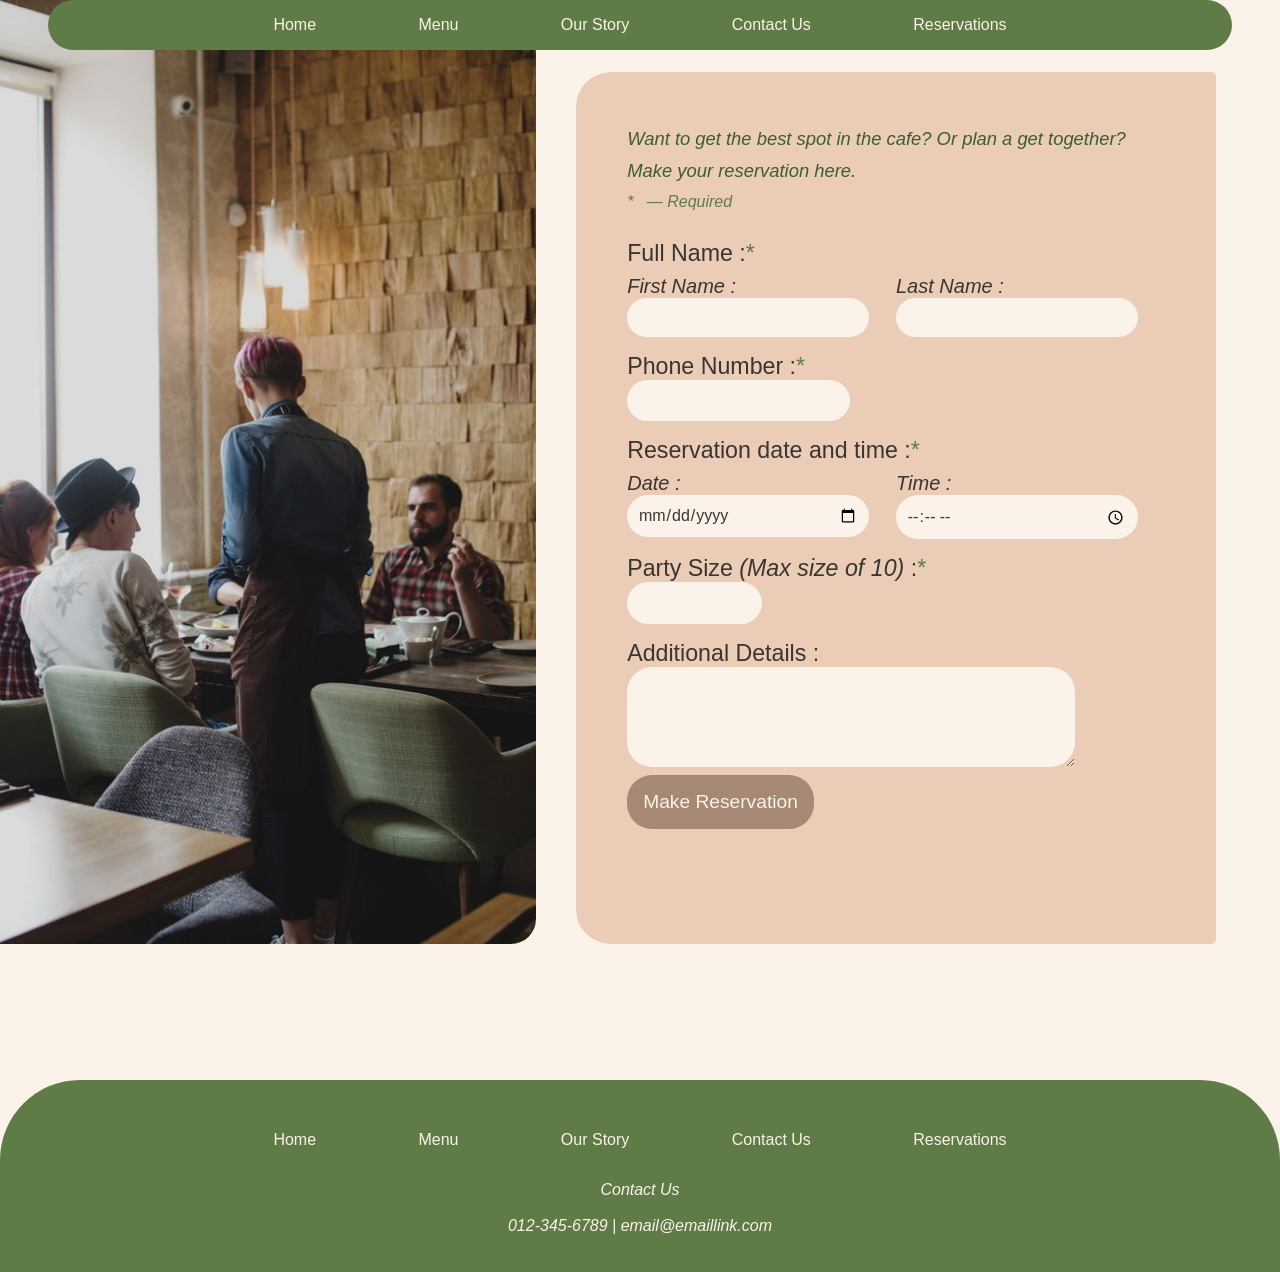
<file: reservations.html>
<!DOCTYPE html>
<html lang="en">
    <head>
        <meta charset="utf-8">
        <meta name="viewport" content="width=device-width, initial-scale=1.0">
        <title>Reservations | The Stagg</title>
        <meta name="description" content="Book a table at The Stagg for breakfast, lunch, coffee, or a catch-up with friends. Reserve your spot in just a few clicks.">
        <meta content="Reservations – The Stagg, An Organic Cafe" property="og:title">
        <meta property="og:type" content="website">
        <meta content="images/header.jpg" property="og:image"> 
        <meta property="og:url" content="www.thestag.com">
        <link rel="stylesheet" href="./style.css">
        <link href="https://fonts.googleapis.com/css2?family=Libre+Bodoni:ital,wght@0,400..700;1,400..700&display=swap" rel="stylesheet">
        <link rel="icon" type="images/svg" href="./images/faviicon.svg">
      </head>
   
    <body>
        <nav class="nav-bar">
            <ul>
                <li><a href="./index.html">Home</a></li>
                <li><a href="./menu.html">Menu</a></li>
                <li><a href="./our_story.html">Our Story</a></li>
                <li><a href="./contact_us.html">Contact Us</a></li>
                <li><a href="./reservations.html">Reservations</a></li>
            </ul>
        </nav> 

        <main role="main">
            <div class="form-container">
                <figure>
                    <img src="images/reservations.jpg" alt="Two people sitting at a corner of a cafe eating food" class="form-img r-img">
                </figure>

                <div class="form-bg">
                    <div class="cafe-form">
                        <p class="form-italic" ><em>Want to get the best spot in the cafe? Or plan a get together? Make your reservation here.</em></p>
                        <p class="form-required"><span class="required">*</span> &nbsp; <em>— Required</em></p>

                        <form>
                            <fieldset class="name-fields">
                                <legend>Full Name :<span class="required">*</span></legend>
                                
                                    <div class="field">
                                        <label for="reservation">First Name :</label>
                                        <input name="reservation-first-name" type="text" id="reservation-first-name" autocomplete="given-name" class="full-name" pattern="[A-Za-z]+" required>
                                    </div>

                                    <div class="field">
                                        <label for="reservation">Last Name :</label>
                                        <input name="reservation" type="text" id="reservation-name" autocomplete="family-name" class="full-name" pattern="[A-Za-z]+" required>
                                    </div>
                            </fieldset>
                            
                            <label for="reservation-phone-number">Phone Number :<span class="required">*</span>
                                <input name="reservation-phone-number" type="tel" id="reservation-phone-number" class="phone" pattern="[A-Za-z]{10}" required>
                            </label>
                          
                            <fieldset class="name-fields dt-fields">
                                <legend>Reservation date and time :<span class="required">*</span></legend>

                                    <div class="field dt-field-item">
                                        <label for="reservation-date">Date :</label>
                                        <input name="reservation-date" id="reservation-date" class="date-time" type="date" required>
                                    </div>

                                    <div class="field dt-field-item">
                                        <label for="reservation-time">Time :</label>
                                        <input name="reservation-time" id="reservation-time" class="date-time" type="time" min="1" max="10" required>
                                    </div>
                            </fieldset>

                            <label for="party-size">Party Size <span class="ps-itlaic">(Max size of 10)</span> :<span class="required">*</span>
                                <input name="party-size" type="number" id="party-size" min="1" max="10" required>
                            </label>

                            <label for="additional-details">Additional Details :</label>
                                <textarea id="additional-details-message" name="additional-details-message" rows="4" cols="50" ></textarea>
                            <button class="form-button">Make Reservation</button>
                        </form>    
                    </div>
                </div>
            </div>  
        </main>

        <footer class="footer-bar">
            <nav>
                <ul>
                    <li><a href="./index.html">Home</a></li>
                    <li><a href="./menu.html">Menu</a></li>
                    <li><a href="./our_story.html">Our Story</a></li>
                    <li><a href="./contact_us.html">Contact Us</a></li>
                    <li><a href="./reservations.html">Reservations</a></li>
                </ul>
            </nav> 
    
            <address>
                <p>Contact Us</p>
                <p><a href="tel:#">012-345-6789</a> | <a href="mailto:#">email@emaillink.com</a></p>
            </address>
        </footer>
    </body>
</html>
</file>
<file: style.css>
* {
    margin: 0;
    padding: 0;
    box-sizing: border-box;
}

html {
    min-height: 100%
}

body {
    background: #fbf2e9;
    min-height: 100%
}

main {
    margin: 0;
    position: relative;
}

img {
    object-fit: cover;
    display: block;
    width: 100%;
    height: auto;
}

a:focus-visible {
    outline: 3px solid #1b00e9;
}

.main-content-bttn {
    margin-top: 2px;
    display: inline-block;
    padding: 1rem;
    width: max(5%, 8rem);
    border-bottom-right-radius: 7.5px;
    border-top-right-radius: 7.5px;
    position: sticky;
    text-decoration: none;
    top: 0;
    transition: color .25s ease-in;
    background: #a0856f5f;
    color:#fbf2e9ca;
    font-family: Quicksilver;
    font-size: 1rem;
    z-index: 1000;
}
 
.main-content-bttn:hover {
    transition: background .25s ease-out;
    background: #a58974;
    color:#fbf2e9;
}

.main-content-bttn:active {
    background: #a58974;
    color:#fbf2e9;
}

header {
    z-index: 1;
}


main img {
    border-radius: 5.5%;
    max-width: 100%;
}

.nav-bar {
    background:#5f7b46;
    text-align: center;
    max-width: 92.5%;
    height: 50px;
    border-radius: 5rem;
    display: flex;
    flex-direction: row;
    align-items: center;
    justify-content: center;
    margin: 0 auto;
    position: absolute;
    white-space: nowrap;
    top: 0;
    left: 10px;
    right: 10px;
    z-index: 1000;
}

.nav-bar ul{
    display: flex;
    margin: 0 10rem;
    flex-direction: row;
    list-style: none;
}

.nav-bar li{
    margin: .25vw clamp(.45rem, 4vw, 8rem);
}

.nav-bar a {
    font-family: Quicksilver, sans-serif;
    color: #fbf2e9;
    transition: color .25s;
    text-decoration: none;
    font-size: clamp(1rem, 1.2vw, 4rem);
}

.nav-bar a:link {
    color: #fbf2e9;
}

.nav-bar a:hover {
    color: #f8c899;
}

.nav-bar a:active {
    color: #a8825b;
    text-decoration: underline;
}

h1{
    color: #fbf2e9;
    text-align: center;
    font-family: Libre Bodoni, Serif;
    font-size: clamp(4rem, 10.5vw, 15.5rem);
}  


.header-img {
    background-image: url("images/header.png");
    background-repeat: no-repeat;
    background-position: center;
    background-size: cover;
    aspect-ratio: 16 / 9;
    width: 100%;
}

.header2-img {
    background-image: url("images/header_2.png");
    background-repeat: no-repeat;
    background-position: center;
    background-size: cover;
    aspect-ratio: 16 / 9;
    width: 100%;
}

header {
    display: flex;
    justify-content: center;
    align-items: center;
}

.header-items {
    margin: auto;
    max-width: 70%;
    min-height: 55%;
    display: flex;
    justify-content: center;
    flex-direction: column;
}

.header-icon {
    max-width: 25%;
    margin: auto;
    height: auto;
    object-fit: contain;
}

#our-story-link {
    color:#4F7942;  
    transition: color .10s ease-in-out; 
}

#our-story-link:hover {
    color:#72ae5f;
}

#our-story-link:active {
    text-decoration: underline;
    color:#34502c;
}

p {
    font-size: 1.25em;
    line-height: 1.75em;
    color: #3a3531;
}

.container {
    max-width: 85%;
    width: 100%;
    margin: 6rem auto 0;
    padding-bottom: 6rem;
    position: relative;
}

blockquote {
    display: inline-block;
    padding: 2.5% 3.5%;
}

q {
    font-family: Quicksilver, sans-serif;
    text-align: left;
    line-height: 1.5em;
    font-size: clamp(1.5rem, 3vw, 8rem);
    overflow-wrap: break-word;
    font-style: italic;
    color: #A0785A;
}

#quote-source {
    font-family: Libre Bodoni, serif;
    font-size: 1.5em;
    font-style: italic;
    color: #8f8867;
}

.osl-bg {
    background: #fefcf5;
    padding: 2rem;
    width: min(70%, 35rem);
    border-radius: 45px;
    border-bottom-left-radius: 5px;
    margin: 1rem 0 5.5rem 5.5rem;
}

#our-story-link {
    font-style: italic;
    font-size: clamp(1rem, 1.5vw, 2.5rem);
    font-family: Quicksilver, sans-serif;
    line-height: 100%;
    display: inline-block;
    text-decoration: none;
}

.quote-decor {
    background: #fefcf5;
    padding: 2.5rem;
    margin: auto;
    border-radius: 100px;
    border-bottom-right-radius: 2.5px;
    min-width: 75%;
}

h2 {
    font-size: 3.5rem;
    text-transform: uppercase;
    color: #4F7942;
    font-family: Libre Bodoni, Serif;
    margin-bottom: 0.25em;
    word-spacing: 0.15em;
}

#food-display {
    display: flex;
    flex-direction: row;
    gap: .5rem;
    justify-content: center;
    margin: .5rem auto;
    flex-wrap: wrap;
}

#food-display img {
    max-width: 45%;
    height: auto;
}

.fd-hr {
    width: 45%;
    border: 1px solid #a58974;
    margin: 4rem auto;
}

#menu-intro {
    display: flex;
    flex-wrap: wrap;
    gap: 1.5em;
    margin-top: 5.5rem;
    margin-bottom: 5.5rem;
}

#menu-intro-text {
    flex: 1 1 400px;
    display: flex;
    flex-direction: column;
    justify-content: center;
    background: #5f7b46;
    padding: clamp(1.5rem, 4vw, 3.5rem);
    border-radius: 25.5px;
}

#menu-intro img {
    flex: 1 1 400px;
}

#menu-intro-text p{
    color: #fbf2e9;
}

#menu-intro-text h2 {
    color: #fbf2e9;
}

#menu-intro button {
    display: block;
    margin-top: .5rem;
    padding: 1rem;
    font-size: clamp(.96rem, 1.5vw, 1.5rem);
    font-family: Quicksilver, sans-serif;
    color: #fbf2e9;
    max-width: 45%;
    border: 0px;
    background: #a58974;
    border-radius: 25px;
    transition: background .25s ease-in-out;
}

#menu-intro a {
    text-decoration: none;
    color: #fbf2e9;
}

#menu-intro button:hover {
    background: #c5ae8b;
}

#menu-intro button:active {
    background: #856f5d;
}

.location-img {
    max-width: 100%;
    width: clamp(40rem, 75%, 100rem);
    object-fit: cover;
    margin: 1.5rem auto;
    border-radius: 15px;
}

.location-text {
    min-width: 75%;
    margin: auto;
    font-size: clamp(1.13rem, 1.5vw, 2rem);
    overflow-wrap: break-word;
    font-style: italic;
    font-family: Quicksilver, sans-serif;
    text-align: center;
    color:#4F7942;
    font-weight: bold;
}

.location-address {
    margin: .5rem auto;
    text-align: center;
    font-style: italic;
    font-family: Quicksilver, sans-serif;
    color:#4F7942;
}

.bold-address {
    font-weight: bold;
}

.text-address {
    border: 1px solid #A58974;
}

.t-a2 {
    width: 25%;
    margin: .5rem auto;
    border: .5px solid #a58974;
}

.hoo {
    margin-top: 5.5rem;
    background: #5f7b46;
    padding: 2rem;
    border-radius: 25px;
}

.hoo h2 {
    font-size: clamp(2.5rem, 4vw, 6rem);
    color: #fbf2e9;
    text-align: center;
}

.hoo-hr {
    border: 2px solid #fbf2e9;
    width: 50%;
    margin: auto;
}

.hoo p {
    text-align: center;
    color: #fbf2e9;
}

.h-bold {
    font-weight: bold;
}

.h-italic {
    font-style: italic;
}

.footer-bar {
    background-color: #5f7b46;
    border-top-left-radius: 5em;
    border-top-right-radius: 5em;
    display: flex;
    align-items: center;
    justify-content: center;
    flex-direction: column;
    padding-bottom: 2rem;
}

.footer-bar ul {
    display: flex;
    margin-top: 3rem;
    margin-bottom: 1rem;
    list-style: none;
}

.footer-bar a {
    color: #fbf2e9;
    text-decoration: none;
    list-style: none;
    font-family: Quicksilver, sans-serif;
    white-space: nowrap;
    font-size: clamp(1rem, 1.2vw, 4rem);
    transition: color .25s ease-in-out;
}

.footer-bar a:link {
    color: #fbf2e9;
}

.footer-bar a:hover {
    color: #f8c899;
}

.footer-bar a:active {
    color: #a8825b;
    text-decoration: underline;
}

.footer-bar li{
    margin: .25vw clamp(.75rem, 4vw, 8rem);
}

.footer-bar p {
    text-align: center;
    font-size: clamp(1rem, 1.2vw, 4rem);
    padding-top: .5em;
    color: #fbf2e9;
}
 
p {
    font-family: Quicksilver, sans-serif;
}

#our-story-intro {
    display: flex;
    flex-direction: row;
    flex-wrap: wrap;
    gap: 2.5em;
    margin-bottom: 10.5em;
}

#our-story-passage {
    flex: 1 0 350px;
    min-width: 35%;
    display: flex;
    flex-direction: column;
}

#our-story-passage h2{
    font-size: clamp(2.5rem, 3.5vw, 4rem);
}

#our-story-intro img {
    flex: 1 1 150px;
    min-width: 20rem;
    max-height: 40rem;
}

.underline {
    text-decoration: underline;
    text-decoration-thickness: 3.5px;
    text-underline-offset: 4px;
}

#founder-section {
    display: flex;
    flex-wrap: wrap;
    gap: 2.5em;
}

#founder-text {
    flex: 1 1 400px;
    display: flex;
    flex-direction: column;
    justify-content: center;
}

#founder-picture {
    flex: 1 1 250px;
}

#founder-section img {
    max-width: 400px;
    height: auto;
}

.f-bg {
    background: #fefcf5;
    padding: 2rem;
    border-radius: 5px;
    border-top-right-radius: 45px;
    border-bottom-right-radius: 45px;
    margin-bottom: 8.5rem;
}

#our-mission {
    display: flex;
    flex-direction: column;
    justify-content: space-evenly;
    background: #5F7B46;
    border-radius: 45px;
    border-radius: 45px;
    border-top-right-radius: 5px;
    border-bottom-right-radius: 5px;
    width: 100%;
    padding: 4rem 4rem 8rem;
}

#our-mission img {
    min-width: 30%;
    margin: 2rem auto;
}

.omt-bold {
    font-size: 1.5rem;
    font-weight: bold;
    line-height: 1.5rem;
    font-style: italic;
    letter-spacing: 0.125rem;
    margin-bottom: 1rem;
    color: #fefcf5
}

#our-mission h2 {
    color: #fbf2e9;
}

#our-mission p {
    color: #fbf2e9;
}

#our-mission-grp {
    display: flex;
    gap: 2rem;
    margin: auto;
}

input {
    display: block;
    min-width: 70%;
    margin-bottom: .50em;
    padding: 2.15%;
    border: 0px;
    border-radius: 25px;
    background: #fbf2e9;
    font-family: Quicksilver, sans-serif;
    font-size: clamp(.9rem, 1.25vw, 1.5rem);
    margin-bottom: 1rem;
    color: #3a3531;
}

label {
    display: block;
    color: #3a3531;
    font-size: 1.45rem;
    font-family: Quicksilver, sans-serif;
}

.form-container {
    display: flex; 
    margin-bottom: 8.5em;
}

.form-img {
    border-radius: 0 0 25px 0;
    min-height: 100%;
}

.cu {
    min-width: 40vw;
}

.form-italic {
    color:#3d5d34;
    font-size: 1.15rem;
    font-style: italic;
    font-family: Quicksilver, sans-serif;
}

input:focus-visible {
    outline: 3px solid #1b00e9;
}

.cafe-form {
    max-width: 100%;
    padding: min(8%, 4rem);
}

form {
    margin-top: 1.5em;
}

.name-fields {
    display: flex;
    gap: 1;
}

.field input{
    width: 90%;
    padding: 4%;
}

fieldset {
    border: 0; 
    color: #3a3531;
    font-size: 1.15rem;
    font-family: Quicksilver, sans-serif;
}

fieldset label {
    font-style: italic;
    font-size: 1.25rem;
}

legend {
    font-size: 1.45rem;
    margin-bottom: .5rem;
    color: #3a3531;
    font-family: Quicksilver, sans-serif;
}

.field {
    display: flex;
    flex-direction: column;
    flex: 1;
}

.dt-field-item input {
    min-width: 5%;
}

.form-button {
    display: block;
    padding: 1rem;
    font-size: clamp(.96rem, 1.5vw, 1.5rem);
    font-family: Quicksilver, sans-serif;
    color: #fbf2e9;
    min-width: 30%;
    border: 0px;
    background: #a58974;
    border-radius: 25px;
    transition: background .25s ease-in;
}

.form-button:hover {
    background: #c5ae8b;
}

.form-button:active {
    background: #856f5d;
}

.form-bg {
    background: #EACCB7;
    min-width: 50%;
    border-radius:35px 5px 5px 35px;
    margin-left: 2.5rem;
    margin-top: 4.5rem;
    margin-right: 4rem;
    padding-bottom: 4rem;
}

.form-required {
    font-size: 1rem;
    font-style: italic;
    font-family: Quicksilver, sans-serif;
    color: #5f7b46;
    border-radius: 6px;
}

.ps-itlaic{
    font-style: italic;
}

.required {
    font-family: Quicksilver, sans-serif;
    color: #5f7b46;
}

#inqury {
    padding: 2.15%;
    border: 0px;
    background-color: #fbf2e9;
    margin-bottom: 1.15rem;
    border-radius: 25px;
    font-family: Quicksilver, sans-serif;
    font-size: 1.12rem;
}

#inqury:focus-visible {
    outline: 3px solid #1b00e9;
}

textarea:focus-visible{
    outline: 3px solid #1b00e9;
}

button:focus-visible {
    outline: 3px solid #1b00e9;
}

#party-size {
    min-width: 25%;
}

.phone {
    min-width: 35%;  
}

textarea {
    border: 0px;
    width: max(70%, 35vw);
    background-color: #fbf2e9;
    margin-bottom: .25rem;
    border-radius: 25px;
    padding: 1.25em;
    font-size: clamp(.9rem, 1vw, 1.5rem);
    font-family: Quicksilver, sans-serif;
    color: #3a3531;
}

@media (max-width: 640px) {
    .nav-bar {
        display: flex;
        justify-content: center;
        align-items: center;        
        position: fixed;
        top: 0;
        left: 0;
        min-width: 100%;
        z-index: 1000;
        border-radius: 0 0 25px 25px;
    }
    .header-img {
        aspect-ratio: 16 / 12;
    }
    .header2-img {
        aspect-ratio: 16 / 12;
    }
    .nav-bar li {
        margin: auto;
        padding: .5rem;
    }
    #food-display {
        flex-direction: column;
        justify-content: center;
        align-items: center;
        gap: 2rem;
    }
    #food-display img {
        min-width: 100%;
    }
    .footer-bar {
        padding-top: 2rem;
        height: auto;
    }
    .footer-bar ul {
        display: none;
    }
    .main-content-bttn {
        display: none;
    }
    .r-img {
        height: 50vh;
    }
    .form-container {
        flex-direction: column;
        align-items: center;
    }
    .form-img {
        border-radius: 0 0 25px 25px;
    }
    figure {
        width: 95%;
    }
    #our-mission-grp {
        display: flex;
        flex-direction: column;
        justify-content: center;
        gap: 1rem;
    }
    #our-mission img {
        height: 25rem;
        width: 30rem;
        margin: .5rem auto;
    }
    #our-mission {
        padding: 2rem;
    }
    #our-mission-text {
        margin-top: 2.5rem;
    }
    .cu {
        height: 50vh;
        width: 100%;
        object-fit: cover;
    }
    .form-bg {
        width: 85%;
        margin: 2rem auto;
    }
}

@media (max-width: 768px) { 
    .header-img {
        aspect-ratio: 16 / 12;
    }
    .footer-bar {
        padding-bottom: 2rem;
    }
    .main-content-bttn {
        display: none;
    }
    #founder-section {
        display: flex;
        flex-direction: column;
        justify-content: center;
        align-items: center;
    }
    #our-mission {
        padding: 2rem;
    }
    #our-mission-grp {
        display: flex;
        flex-direction: column;
        justify-content: center;
        gap: 1rem;
        margin: auto;
    }
    input {
        padding: .8rem;  
    }
    #inqury{
        padding: .8rem;
    }
    .cafe-form {
        padding: 1.5rem;
    } 
    .form-bg {
        margin-left: 1rem;
        margin-right: 2rem;
    }
    textarea {
        width: 100%;
        padding: .8rem;
    }

    .name-fields {
        display: block;
    }
    .field input{
        padding: 3%;
        width: 70%;
    }
}
</file>
<file: menu_styles.css>
* {
    padding: 0; 
    margin: 0; 
    box-sizing: border-box;
}

h1 {
    color: #5f7b46;
    text-align: center;
    font-family: Libre Bodoni, Serif;
    font-size: clamp(4rem, 10.5vw, 15.5rem);
}

img {
    object-fit: cover;
    display: block;
    width: 100%;
    height: auto;
    margin: auto;
}

header {
    display: flex;
    flex-direction: column;
    align-items: center;
}

.menu-header-items {
    margin: 5rem auto 0.12rem;
    max-width: 70%; 
    min-height: 55%;
    display: flex;
    justify-content: center;
    flex-direction: column;
}

.menu-header-items img {
    max-width: 25%;
    margin: 5% auto 2rem;
    height: auto;
    object-fit: contain;
}

h2 {
    font-size: clamp(1.45rem, 4vw, 3.5rem);
}

.menu-container-items {
    border: 9px double #5f7b46;
    margin: 0 auto 10rem;
    max-width: 90%;
    padding: clamp(1rem, 6vw, 6rem);
}

section {
    margin: 1.5rem auto;
}

#menu-nav {
    background: #fbf2e9;
    margin: 1rem auto;
    max-width: 85%;
    max-height: 3.5rem;
    padding: 0.5rem 1rem;
    display: flex;
    align-items: center;
    justify-content: center;
    position: sticky;
    top: 0;
}

#menu-nav ul{
    display: flex;
    list-style: none;
    margin-right: 4%;
    gap: clamp(0.5rem, 2vw, 2rem);
}

#menu-nav li{
    text-align: center;
    margin: clamp(0.2rem, 1vw, 1.5rem);
    padding: clamp(0.2rem, 1vw, 1rem);
    font-family: Quicksilver, sans-serif;
    text-wrap: nowrap;
}

#menu-nav a{
    text-decoration: none;
    color:#4F7942;
    white-space: nowrap;
    font-size: clamp(.98rem, 2vw, 1.5rem);
}

#menu-nav a:link {
    color:#4F7942;
}

#menu-nav a:hover {
    color:#82aa5c;
}

#menu-nav a:active {
    color:#3d6437;
}

h3 {
    color: #4F7942;
    font-family: Quicksilver, sans-serif;
    font-size: clamp(1rem, calc(.75rem + 1.20vw), 2.5rem);
}

.vg {
    color:#4F7942;
    font-style: italic;

}

article {
    padding: 1rem 0;
    margin-bottom: 2rem;
}

.title-price {
    display: flex;
    justify-content: space-between;
    flex-direction: row;
}

.price {
    display: inline-block;
    padding-left: 2.5%;
    font-size: clamp(1.05rem, 2vw, 1.5rem);
    margin-top: 0;
    padding: 0 auto;
    margin-right: 20px;
}

hr {
    border: 1.5px solid #a58974;
    width: 75%;
}

.menu-description {
    font-size: clamp(1rem, 2.5vh, 3.5rem);
    font-style: italic;
    color: #3a3531;
    margin-top: 0.25rem;
}

.specification {
    font-size: 1.15rem;
    color: #4F7942;
    margin-left: 4.5rem;
}

@media (max-width: 640px) {
    .nav-bar {
        display: flex;
        justify-content: center;
        align-items: center;        
        position: static;
        top: 0;
        width: 100%;
        z-index: 1000;
        border-radius: 0 0 25px 25px;
    }
    .nav-bar li {
        margin: auto;
    }
    .menu-header-items {
        margin: 2rem auto .25rem;
    }
    #menu-nav ul {
        flex-wrap: wrap;
        justify-content: center;
    }

    .menu-header-items img {
        margin-bottom: 1.5rem;
    }

    .footer-bar ul {
        display: flex;
    }    

    .footer-bar li {
        margin: .25vw clamp(.75rem, 4vw, 8rem);
    }

    .footer-bar a {
        font-size: clamp(.8rem, 1.2vw, 4rem);
    }
    .specification {
        margin-left: 1rem;
    }
}

@media (max-width: 768px) {
    .menu-header-items img {
        max-width: 30%;
    }
    .specification {
        margin-left: 2rem;
    }
}
</file>
